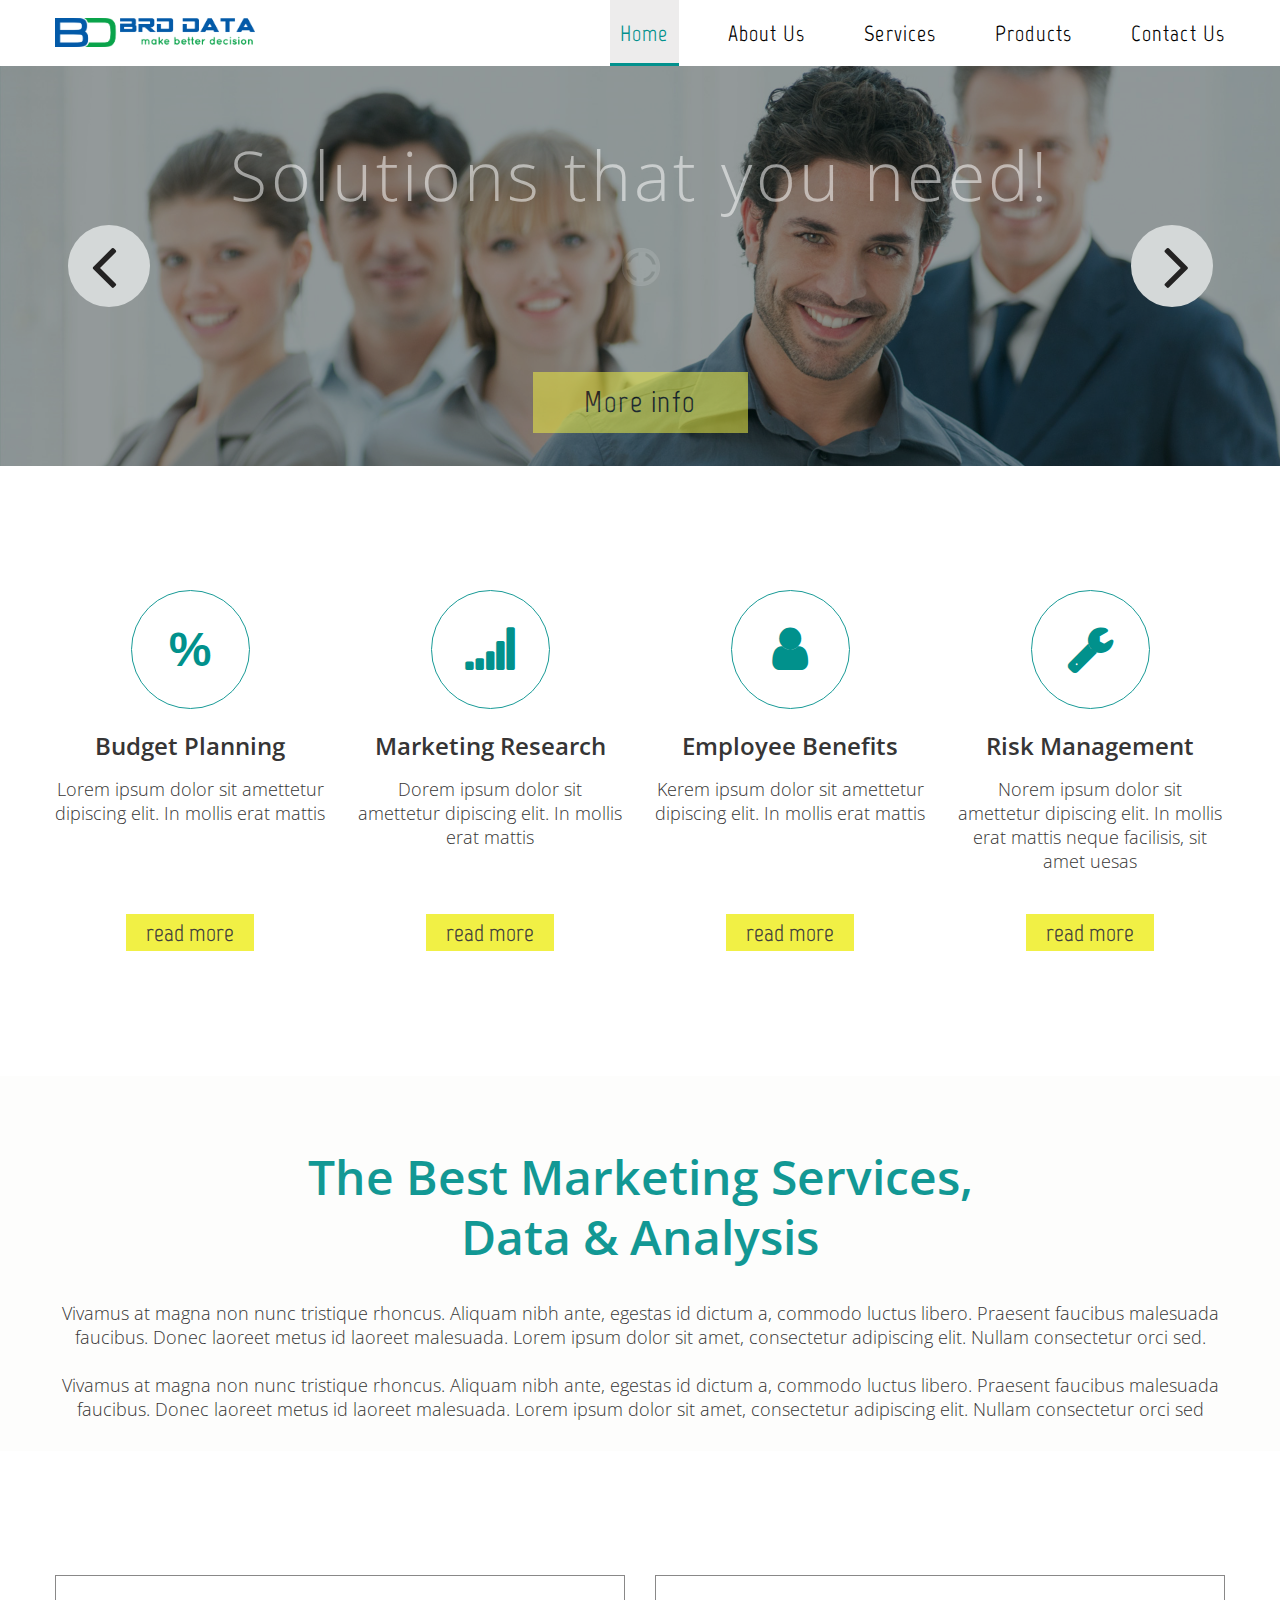
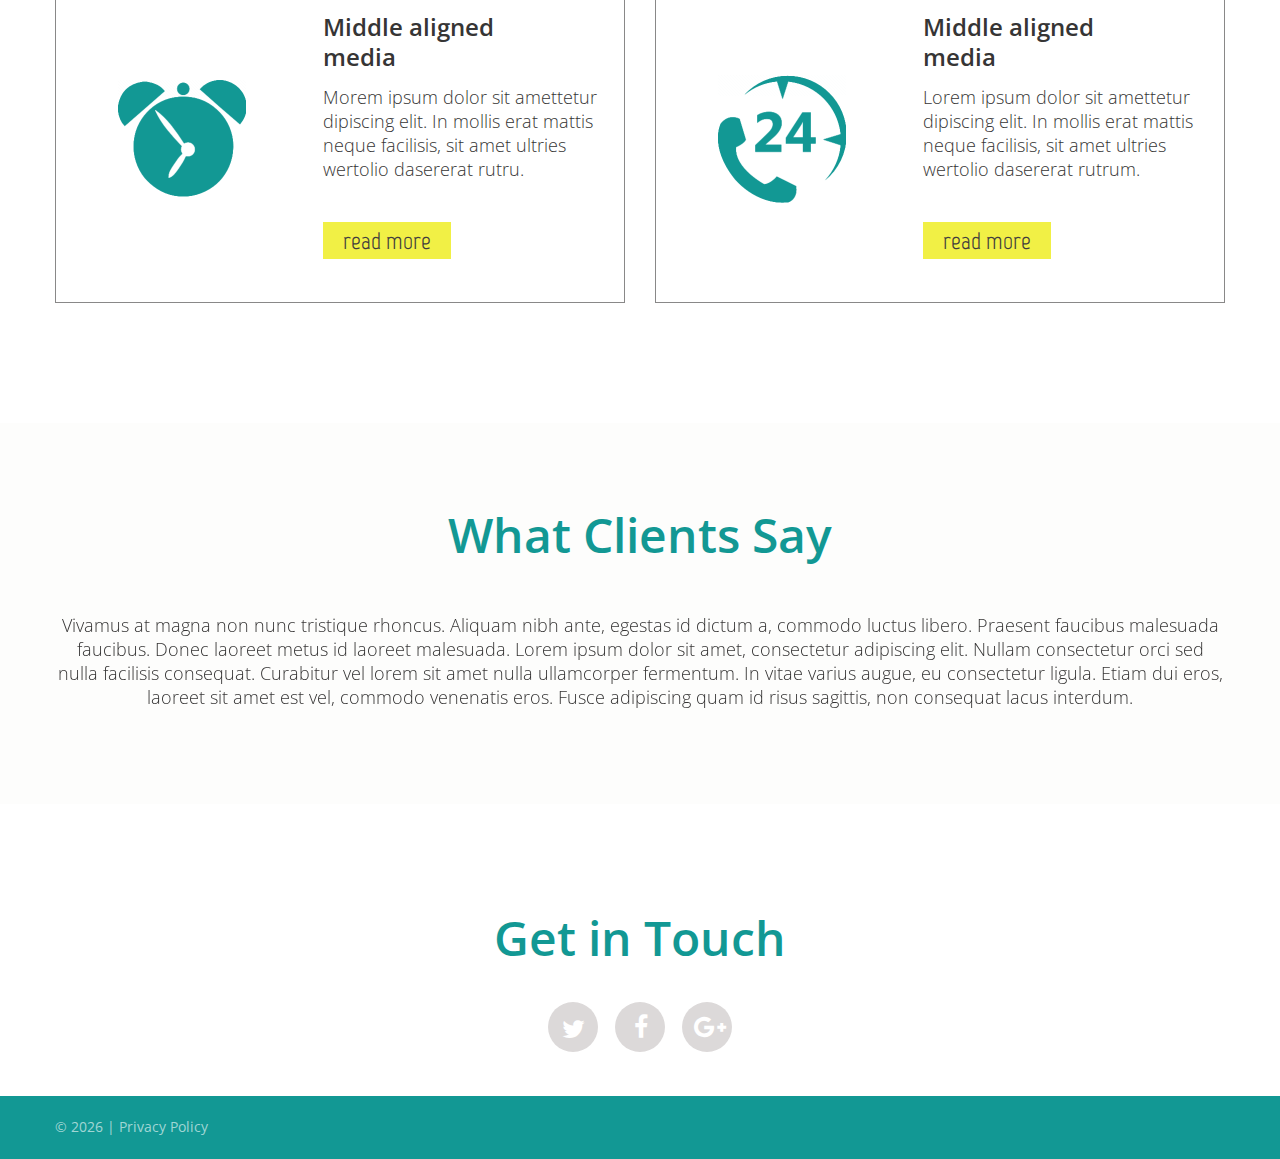
<file: index.html>
<!DOCTYPE html>
<html lang="en">
<head>
    <title>Home</title>
    <meta charset="utf-8">
    <meta name="format-detection" content="telephone=no"/>
    <link rel="icon" href="images/favicon.ico" type="image/x-icon">
    <link rel="stylesheet" href="css/grid.css">
    <link rel="stylesheet" href="css/style.css">
    <link rel="stylesheet" href="css/camera.css"/>
    <link rel="stylesheet" href="css/owl.carousel.css"/>
    <script src="js/jquery.js"></script>
    <script src="js/jquery-migrate-1.2.1.js"></script>
    <script src="js/jquery.equalheights.js"></script>
    <!--[if (gt IE 9)|!(IE)]><!-->
    <script src="js/jquery.mobile.customized.min.js"></script>
    <!--<![endif]-->
    <script src="js/camera.js"></script>
    <script src="js/owl.carousel.js"></script>
    <!--[if lt IE 9]>
    <div style=' clear: both; text-align:center; position: relative;'>
        <a href="http://windows.microsoft.com/en-US/internet-explorer/products/ie/home?ocid=ie6_countdown_bannercode">
            <img src="http://storage.ie6countdown.com/assets/100/images/banners/warning_bar_0000_us.jpg" border="0"
                 height="42" width="820"
                 alt="You are using an outdated browser. For a faster, safer browsing experience, upgrade for free today."/>
        </a>
    </div>
    <script src="js/html5shiv.js"></script>
    <link rel="stylesheet" type="text/css" media="screen" href="css/ie.css">
    <![endif]-->
</head>
<body>
<div class="page">
<!--========================================================
                          HEADER
=========================================================-->
<header id="header">
    <div id="stuck_container">
        <div class="container">
            <div class="row">
                <div class="grid_12">
                    <div class="brand put-left logoresize">
                        <h1>
                            <a href="index.html">
                                <img src="images/logo.png" alt="Logo"/>
                            </a>
                        </h1>
                    </div>
                    <nav class="nav put-right">
                        <ul class="sf-menu">
                            <li class="current"><a href="index.html">Home</a></li>
                            <li><a href="about.html">About Us</a></li>
                            <li>
                                <a href="services.html">Services</a>
                                <ul>
                                    <li><a href="business_intelligence.html">Business Intelligence</a></li>
                                    <li><a href="data-warehousing.html">Data warehousing</a></li>
                                    <li><a href="cloud.html">Cloud</a></li>

                                </ul>
                            </li>

                            <li><a href="products.html">Products</a></li>
                            <li><a href="contacts.html">Contact Us</a></li>
                        </ul>
                    </nav>
                </div>
            </div>
        </div>
    </div>
</header>
<!--========================================================
                          CONTENT
=========================================================-->
<section id="content"><div class="ic">Lorem</div>
<div class="camera-wrapper">
    <div id="camera" class="camera-wrap">
        <div data-src="images/index_slide01.jpg">
            <div class="fadeIn camera_caption">
                <h2 class="text_1 color_1">Solutions that you need!</h2>
                <a class="btn_1" href="#">More info</a>
            </div>
        </div>
        <div data-src="images/index_slide02.jpg">
            <div class="fadeIn camera_caption">
                <h2 class="text_1 color_1">Lorem ipsum dolor sit!</h2>
                <a class="btn_1" href="#">More info</a>
            </div>
        </div>
        <div data-src="images/index_slide03.jpg">
            <div class="fadeIn camera_caption">
                <h2 class="text_1 color_1">Lorem ipsum dolor sit amet, consectetur!</h2>
                <a class="btn_1" href="#">More info</a>
            </div>
        </div>
    </div>
</div>
<div class="container">
    <div class="row wrap_1 wrap_5">
        <div class="grid_3">
            <div class="box_1">
                <div class="icon_1"></div>
                <h3 class="text_2 color_2 maxheight1"><a href="#">Budget Planning</a></h3>
                <p class="text_3 color_2 maxheight">
                    Lorem ipsum dolor sit amettetur dipiscing elit. In mollis erat mattis
                </p>
                <a class="btn_2" href="#">read more</a></div>
        </div>
        <div class="grid_3">
            <div class="box_1">
                <div class="icon_2"></div>
                <h3 class="text_2 color_2 maxheight1"><a href="#">Marketing Research</a></h3>
                <p class="text_3 color_2 maxheight">
                    Dorem ipsum dolor sit amettetur dipiscing elit. In mollis erat mattis
                </p>
                <a class="btn_2" href="#">read more</a></div>
        </div>
        <div class="grid_3">
            <div class="box_1">
                <div class="icon_3"></div>
                <h3 class="text_2 color_2 maxheight1"><a href="#">Employee Benefits</a></h3>
                <p class="text_3 color_2 maxheight">
                    Kerem ipsum dolor sit amettetur dipiscing elit. In mollis erat mattis
                </p>
                <a class="btn_2" href="#">read more</a></div>
        </div>
        <div class="grid_3">
            <div class="box_1">
                <div class="icon_4"></div>
                <h3 class="text_2 color_2 maxheight1"><a href="#">Risk Management</a></h3>
                <p class="text_3 color_2 maxheight">
                    Norem ipsum dolor sit amettetur dipiscing elit. In mollis erat mattis neque facilisis, sit
                    amet uesas
                </p>
                <a class="btn_2" href="#">read more</a></div>
        </div>
    </div>
</div>
<div class="bg_1 wrap_2 wThe Best Marketing Servicesrap_4">
    <div class="container">
        <div class="row">
            <div class="preffix_2 grid_8">
                <h2 class="header_1 wrap_3 color_3">
                    The Best Marketing Services, <br/>
                    Data & Analysis
                </h2>
            </div>
        </div>
        <div class="row">
            <div class="grid_12">
                <div class="box_1">
                    <p class="text_3">
                        Vivamus at magna non nunc tristique rhoncus. Aliquam nibh ante, egestas id dictum a, commodo luctus libero. Praesent faucibus malesuada faucibus. Donec laoreet metus id laoreet malesuada. Lorem ipsum dolor sit amet, consectetur adipiscing elit. Nullam consectetur orci sed.

                        <br/>
                        <br/>
                        Vivamus at magna non nunc tristique rhoncus. Aliquam nibh ante, egestas id dictum a,
                        commodo luctus libero. Praesent faucibus malesuada faucibus. Donec laoreet metus id
                        laoreet malesuada. Lorem ipsum dolor sit amet, consectetur adipiscing elit. Nullam
                        consectetur orci sed
                    </p>
                </div>
            </div>
        </div>
    </div>
</div>
<div class="container">
    <div class="row wrap_1">
        <div class="grid_6">
            <div class="wrap_6">
                <div class="box_2 maxheight2">
                    <div class="put-left"><img src="images/index_img01.png" alt="Image 1"/></div>
                    <div class="caption">
                        <h3 class="text_2 color_2">
                            Middle aligned <br/>
                            media
                        </h3>
                        <p class="text_3">
                            Morem ipsum dolor sit amettetur dipiscing elit. In mollis erat mattis neque facilisis,
                            sit amet ultries wertolio dasererat rutru.
                        </p>
                        <a href="#" class="btn_2">read more</a>
                    </div>
                    <div class="clearfix"></div>
                </div>
            </div>
        </div>
        <div class="grid_6">
                <div class="wrap_6">
                    <div class="box_2 maxheight2">
                        <div class="put-left"><img src="images/index_img02.png" alt="Image 2"/></div>
                        <div class="caption">
                            <h3 class="text_2 color_2">
                                Middle aligned <br/>
                            media
                            </h3>
                            <p class="text_3">
                                Lorem ipsum dolor sit amettetur dipiscing elit. In mollis erat mattis neque facilisis,
                                sit amet ultries wertolio dasererat rutrum.
                            </p>
                            <a href="#" class="btn_2">read more</a>
                        </div>
                        <div class="clearfix"></div>
                    </div>
                </div>

        </div>
    </div>
</div>
<div class="bg_1 wrap_7 wrap_5">
    <div class="container">
        <div class="row">
            <div class="grid_12">
                <h2 class="header_1 wrap_8 color_3">
                    What Clients Say
                </h2>
            </div>
        </div>
        <div class="row">
            <div class="grid_12">
                <div id="owl">
                    <div class="item">
                        <p class="text_3">
                            Vivamus at magna non nunc tristique rhoncus. Aliquam nibh ante, egestas id dictum a,
                            commodo luctus libero. Praesent faucibus malesuada faucibus. Donec laoreet metus id
                            laoreet malesuada. Lorem ipsum dolor sit amet, consectetur adipiscing elit. Nullam
                            consectetur orci sed nulla facilisis consequat. Curabitur vel lorem sit amet nulla
                            ullamcorper fermentum. In vitae varius augue, eu consectetur ligula. Etiam dui eros,
                            <br/>
                            laoreet sit amet est vel, commodo venenatis eros. Fusce adipiscing quam id risus
                            sagittis, non consequat lacus interdum.
                        </p>
                    </div>
                    <div class="item">
                        <p class="text_3">
                            Vivamus at magna non nunc tristique rhoncus. Aliquam nibh ante, egestas id dictum a,
                            commodo luctus libero. Praesent faucibus malesuada faucibus. Donec laoreet metus id
                            laoreet malesuada. Lorem ipsum dolor sit amet, consectetur adipiscing elit. Nullam
                            consectetur orci sed nulla facilisis consequat. Curabitur vel lorem sit amet nulla
                            ullamcorper fermentum. In vitae varius augue, eu consectetur ligula. Etiam dui eros,
                            <br/>
                            laoreet sit amet est vel, commodo venenatis eros. Fusce adipiscing quam id risus
                            sagittis, non consequat lacus interdum.
                        </p>
                    </div>
                </div>
            </div>
        </div>
    </div>
</div>
<div class="container">
    <div class="row wrap_9 wrap_4 wrap_10">
        <div class="grid_12">
            <div class="header_1 wrap_3 color_3">
                Get in Touch
            </div>
            <div class="box_3">
                <ul class="list_1">
                    <li><a class="fa fa-twitter" href="#"></a></li>
                    <li><a class="fa fa-facebook" href="#"></a></li>
                    <li><a class="fa fa-google-plus" href="#"></a></li>
                    <!-- <li><a class="fa fa-pinterest" href="#"></a></li> -->
                </ul>
            </div>
        </div>
    </div>
</div>
</section>
</div>
<!--========================================================
                          FOOTER
=========================================================-->
<footer id="footer" class="color_9">
    <div class="container">
        <div class="row">
            <div class="grid_12">
                <p class="info text_4 color_4">
                    © <span id="copyright-year">2016</span> | <a href="#">Privacy Policy</a>
                </p>
            </div>
        </div>
    </div>
</footer>
<script src="js/script.js"></script>
</body>
</html>
</file>
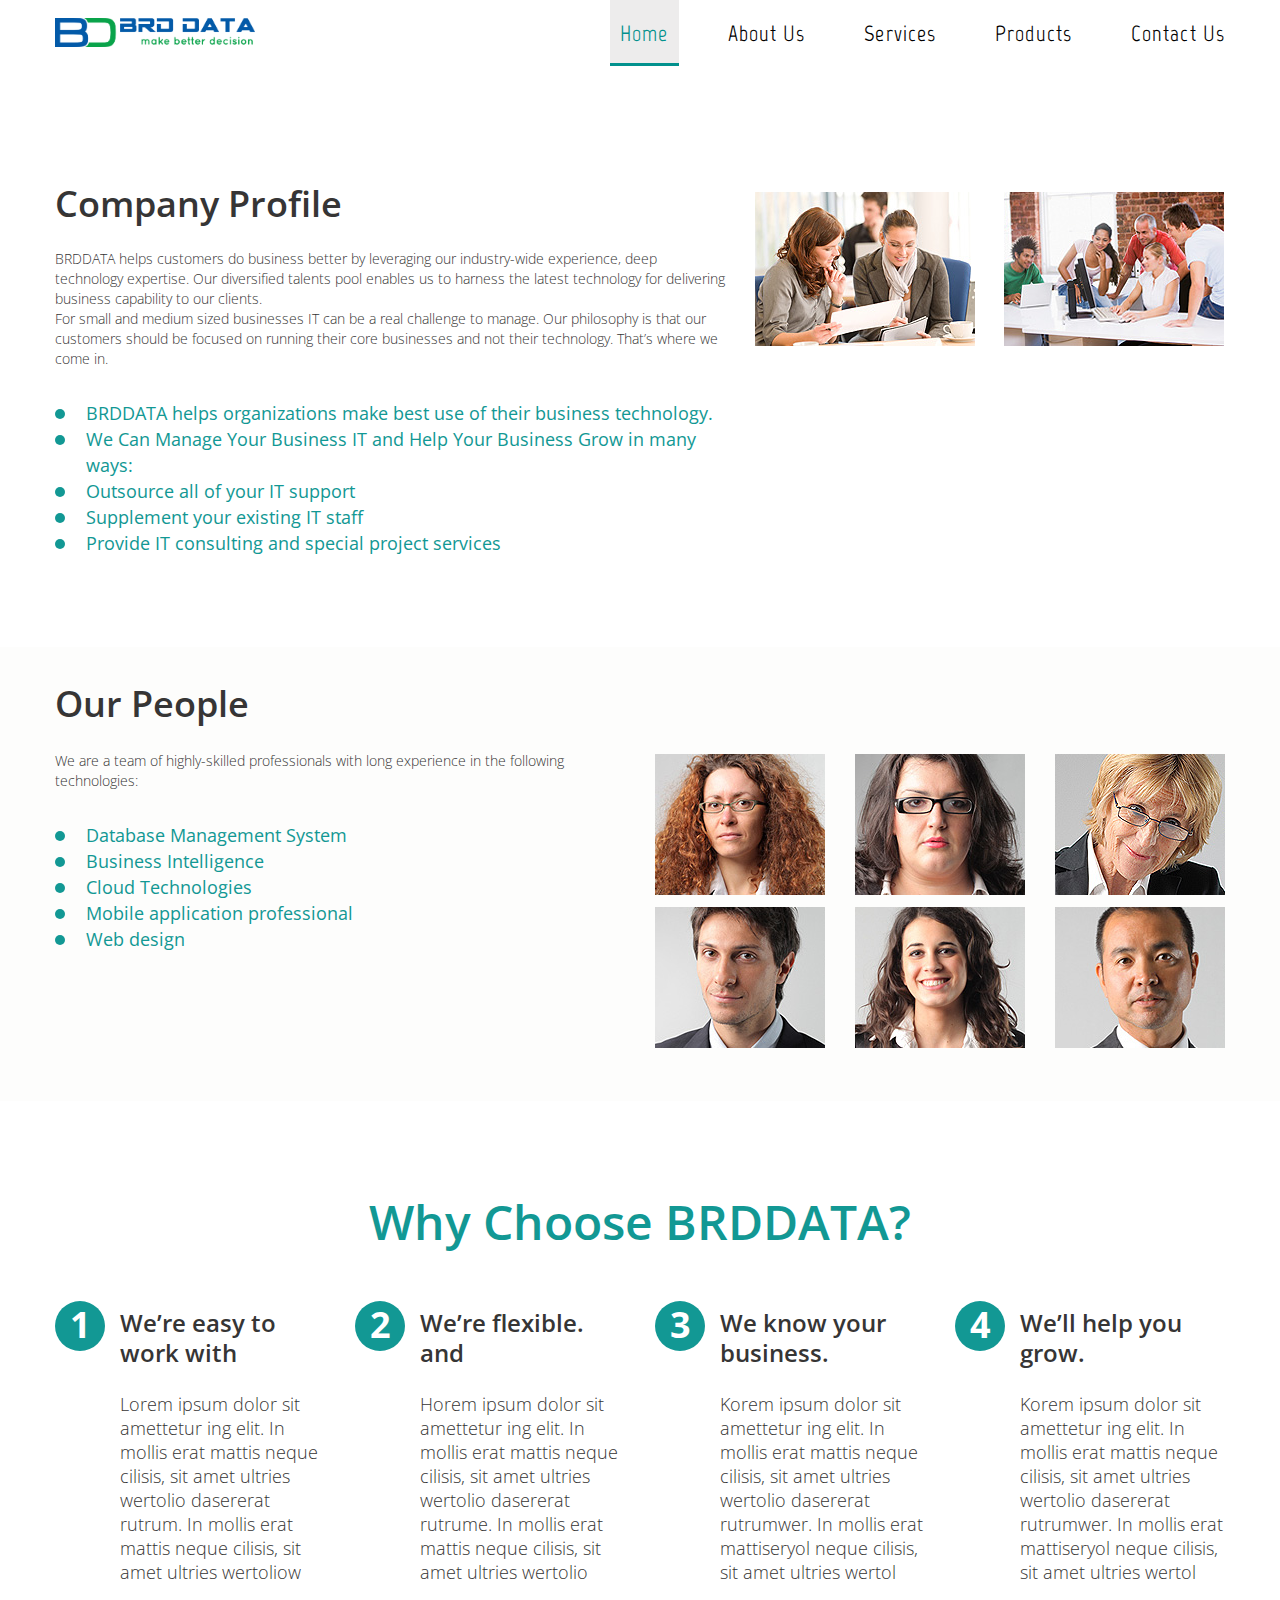
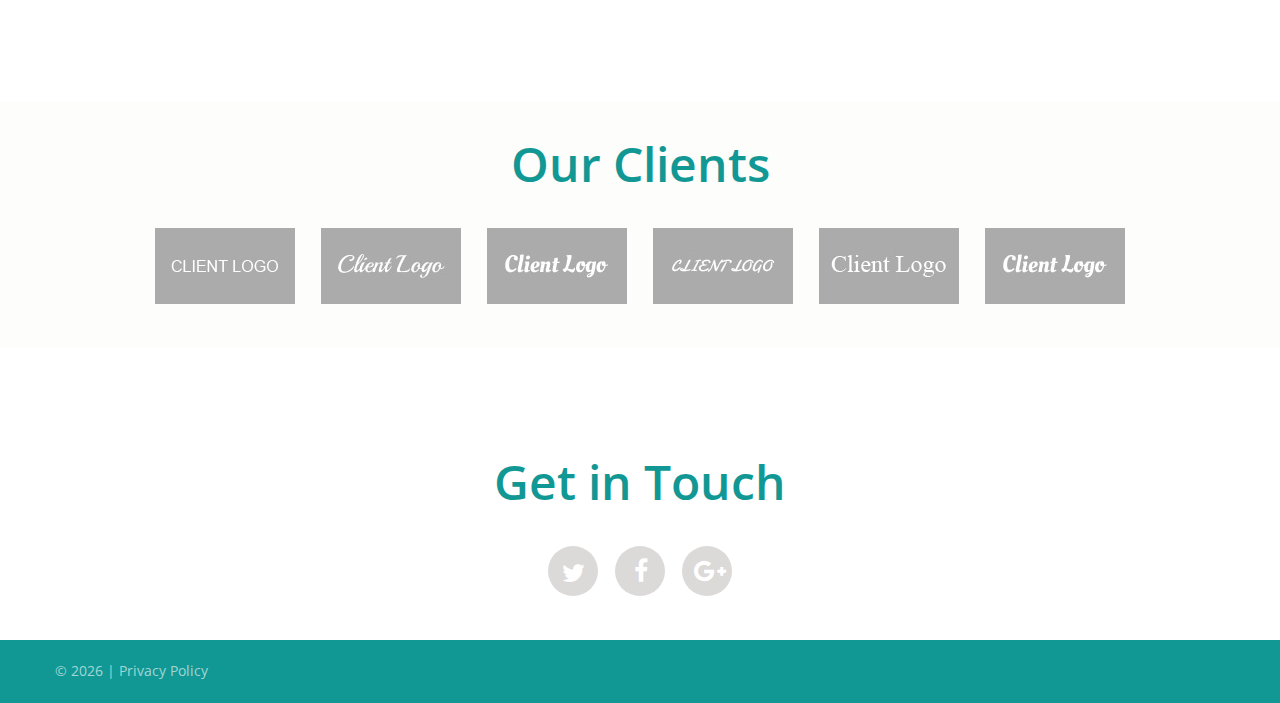
<file: about.html>
<!DOCTYPE html>
<html lang="en">
<head>
    <title>About</title>
    <meta charset="utf-8">
    <meta name="format-detection" content="telephone=no"/>
    <link rel="icon" href="images/favicon.ico" type="image/x-icon">
    <link rel="stylesheet" href="css/grid.css">
    <link rel="stylesheet" href="css/style.css">
    <link rel="stylesheet" href="css/owl.carousel.css"/>
    <script src="js/jquery.js"></script>
    <script src="js/jquery-migrate-1.2.1.js"></script>
    <script src="js/jquery.equalheights.js"></script>
    <script src="js/owl.carousel.js"></script>
    <!--[if lt IE 9]>
    <div style=' clear: both; text-align:center; position: relative;'>
        <a href="http://windows.microsoft.com/en-US/internet-explorer/products/ie/home?ocid=ie6_countdown_bannercode">
            <img src="http://storage.ie6countdown.com/assets/100/images/banners/warning_bar_0000_us.jpg" border="0"
                 height="42" width="820"
                 alt="You are using an outdated browser. For a faster, safer browsing experience, upgrade for free today."/>
        </a>
    </div>
    <script src="js/html5shiv.js"></script>
    <link rel="stylesheet" type="text/css" media="screen" href="css/ie.css">
    <![endif]-->
</head>
<body>
<div class="page">
<!--========================================================
                          HEADER
=========================================================-->
<header id="header">
    <div id="stuck_container">
        <div class="container">
            <div class="row">
                <div class="grid_12">
                    <div class="brand put-left logoresize">
                        <h1>
                            <a href="index.html">
                                <img src="images/logo.png" alt="Logo"/>
                            </a>
                        </h1>
                    </div>
                    <nav class="nav put-right">
                        <ul class="sf-menu">
                            <li class="current"><a href="index.html">Home</a></li>
                            <li><a href="about.html">About Us</a></li>
                            <li>
                                <a href="services.html">Services</a>
                                <ul>
                                    <li><a href="business_intelligence.html">Business Intelligence</a></li>
                                    <li><a href="data-warehousing.html">Data warehousing</a></li>
                                    <li><a href="cloud.html">Cloud</a></li>

                                </ul>
                            </li>

                            <li><a href="products.html">Products</a></li>
                            <li><a href="contacts.html">Contact Us</a></li>
                        </ul>
                    </nav>
                </div>
            </div>
        </div>
    </div>
</header>
<!--========================================================
                          CONTENT
=========================================================-->
<section id="content"><div class="ic">Lorem</div>
<div class="container">
    <div class="row wrap_11 wrap_12">
        <div class="grid_7">
            <h2 class="header_2 indent_1">Company Profile</h2>
            <div class="box_4">
                <p class="text_5">
                    BRDDATA helps customers do business better by leveraging our industry-wide experience, deep technology expertise. Our diversified talents pool enables us to harness the latest technology for delivering business capability to our clients.
                </p>
                 <p class="text_5">
                    For small and medium sized businesses IT can be a real challenge to manage. Our philosophy is that our customers should be focused on running their core businesses and not their technology. That’s where we come in.
                </p>
                <div class="row">
                        <div class="grid_7">
                            <ul class="list_2 text_6">
                                <li><a href="#">BRDDATA helps organizations make best use of their business technology.</a></li>
                                <li><a href="#">We Can Manage Your Business IT and Help Your Business Grow in many ways:</a></li>
                                <li><a href="#">Outsource all of your IT support</a></li>
                                <li><a href="#">Supplement your existing IT staff</a></li>
                                <li><a href="#">Provide IT consulting and special project services</a></li>

                            </ul>
                        </div>
                </div>
                <!-- <a href="#" class="btn_2">read more</a> -->
            </div>
        </div>
        <div class="grid_5">
            <div class="img-wrap">
                <img data-src="images/index-1_img01.jpg" class="img_1" src="images/preloader.gif" alt="Image 1"/>
                <img data-src="images/index-1_img02.jpg" class="img_1" src="images/preloader.gif" alt="Image 2"/>
            </div>
            <div class="clearfix"></div>
        </div>
    </div>
</div>
<div class="bg_1 wrap_13 wrap_10">
    <div class="container">
        <div class="row">
            <div class="grid_12">
                <h2 class="header_2 indent_2">
                    Our People
                </h2>
            </div>
        </div>
        <div class="row">
            <div class="grid_6">
                <div class="box_4">
                    <p class="text_5">
                        We are a team of highly-skilled professionals with long experience in the following technologies:
                    </p>
                    <div class="row">
                        <div class="grid_4">
                            <ul class="list_2 text_6">
                                <li><a href="#">Database Management System</a></li>
                                <li><a href="#">Business Intelligence</a></li>
                                <li><a href="#">Cloud Technologies</a></li>
                            </ul>
                        </div>
                        <div class="grid_4">
                            <ul class="list_2 text_6">
                                <li><a href="#">Mobile application professional</a></li>
                                <li><a href="#">Web design</a></li>

                            </ul>
                        </div>
                    </div>
                    <!-- <a class="btn_3" href="#">view all</a> -->
                </div>
            </div>
            <div class="grid_6">
                <div class="img-wrap">
                    <img class="img_2" src="images/index-1_img03.jpg" alt="Image 3"/>
                    <img class="img_2" src="images/index-1_img04.jpg" alt="Image 4"/>
                    <img class="img_2" src="images/index-1_img05.jpg" alt="Image 5"/>
                    <img class="img_2" src="images/index-1_img06.jpg" alt="Image 6"/>
                    <img class="img_2" src="images/index-1_img07.jpg" alt="Image 7"/>
                    <img class="img_2" src="images/index-1_img08.jpg" alt="Image 8"/>
                </div>
                <div class="clearfix"></div>
            </div>
        </div>
    </div>
</div>
<div class="container">
    <div class="row wrap_14">
        <div class="grid_12">
            <h2 class="header_1 wrap_8 color_3">
                Why Choose BRDDATA?
            </h2>
        </div>
    </div>
    <div class="row wrap_15">
        <div class="grid_3">
            <div class="box_5" data-index="1">
                <h3 class="text_2 color_2"><a href="#">We’re easy to work with</a></h3>
                <p class="text_3">
                    Lorem ipsum dolor sit amettetur ing elit. In mollis erat mattis neque cilisis, sit amet
                    ultries wertolio dasererat rutrum. In mollis erat mattis neque cilisis, sit amet ultries
                    wertoliow
                </p>
            </div>
        </div>
        <div class="grid_3">
            <div class="box_5" data-index="2">
                <h3 class="text_2 color_2"><a href="#">We’re flexible. and</a></h3>
                <p class="text_3">
                    Horem ipsum dolor sit amettetur ing elit. In mollis erat mattis neque cilisis, sit amet
                    ultries wertolio dasererat rutrume. In mollis erat mattis neque cilisis, sit amet ultries
                    wertolio
                </p>
            </div>
        </div>
        <div class="grid_3">
            <div class="box_5" data-index="3">
                <h3 class="text_2 color_2"><a href="#">We know your business.</a></h3>
                <p class="text_3">
                    Korem ipsum dolor sit amettetur ing elit. In mollis erat mattis neque cilisis, sit amet
                    ultries wertolio dasererat rutrumwer. In mollis erat mattiseryol neque cilisis, sit amet
                    ultries wertol
                </p>
            </div>
        </div>
        <div class="grid_3">
            <div class="box_5" data-index="4">
                <h3 class="text_2 color_2"><a href="#">We’ll help you grow.</a></h3>
                <p class="text_3">
                    Korem ipsum dolor sit amettetur ing elit. In mollis erat mattis neque cilisis, sit amet
                    ultries wertolio dasererat rutrumwer. In mollis erat mattiseryol neque cilisis, sit amet
                    ultries wertol
                </p>
            </div>
        </div>
    </div>
</div>
<div class="bg_1 wrap_16 wrap_10">
    <div class="container">
        <div class="row">
            <div class="grid_12">
                <h2 class="header_1 indent_2 color_3">
                    Our Clients
                </h2>
                <div id="owl_2">
                    <div class="item">
                        <div class="row">
                            <div class="preffix_1 grid_10">
                                <ul class="list_3">
                                    <li><a href="#"><img src="images/index-1_img09.jpg" alt="Image 9"/></a></li>
                                    <li><a href="#"><img src="images/index-1_img10.jpg" alt="Image 10"/></a></li>
                                    <li><a href="#"><img src="images/index-1_img11.jpg" alt="Image 11"/></a></li>
                                    <li><a href="#"><img src="images/index-1_img12.jpg" alt="Image 12"/></a></li>
                                    <li><a href="#"><img src="images/index-1_img13.jpg" alt="Image 13"/></a></li>
                                    <li><a href="#"><img src="images/index-1_img14.jpg" alt="Image 14"/></a></li>
                                </ul>
                            </div>
                        </div>
                    </div>
                    <div class="item">
                        <div class="row">
                            <div class="preffix_1 grid_10">
                                <ul class="list_3">
                                    <li><a href="#"><img src="images/index-1_img09.jpg" alt="Image 9"/></a></li>
                                    <li><a href="#"><img src="images/index-1_img10.jpg" alt="Image 10"/></a></li>
                                    <li><a href="#"><img src="images/index-1_img11.jpg" alt="Image 11"/></a></li>
                                    <li><a href="#"><img src="images/index-1_img12.jpg" alt="Image 12"/></a></li>
                                    <li><a href="#"><img src="images/index-1_img13.jpg" alt="Image 13"/></a></li>
                                    <li><a href="#"><img src="images/index-1_img14.jpg" alt="Image 14"/></a></li>
                                </ul>
                            </div>
                        </div>
                    </div>
                </div>
            </div>
        </div>
    </div>
</div>
<div class="container">
    <div class="row wrap_9 wrap_4 wrap_10">
        <div class="grid_12">
            <div class="header_1 wrap_3 color_3">
                Get in Touch
            </div>
            <div class="box_3">
                <ul class="list_1">
                    <li><a class="fa fa-twitter" href="#"></a></li>
                    <li><a class="fa fa-facebook" href="#"></a></li>
                    <li><a class="fa fa-google-plus" href="#"></a></li>
                    <!-- <li><a class="fa fa-pinterest" href="#"></a></li> -->
                </ul>
            </div>
        </div>
    </div>
</div>
</section>
</div>
<!--========================================================
                          FOOTER
=========================================================-->
<footer id="footer" class="color_9">
    <div class="container">
        <div class="row">
            <div class="grid_12">
                <p class="info text_4 color_4">
                    © <span id="copyright-year">2016</span> | <a href="#">Privacy Policy</a>
                </p>
            </div>
        </div>
    </div>
</footer>
<script src="js/script.js"></script>
</body>
</html>
</file>
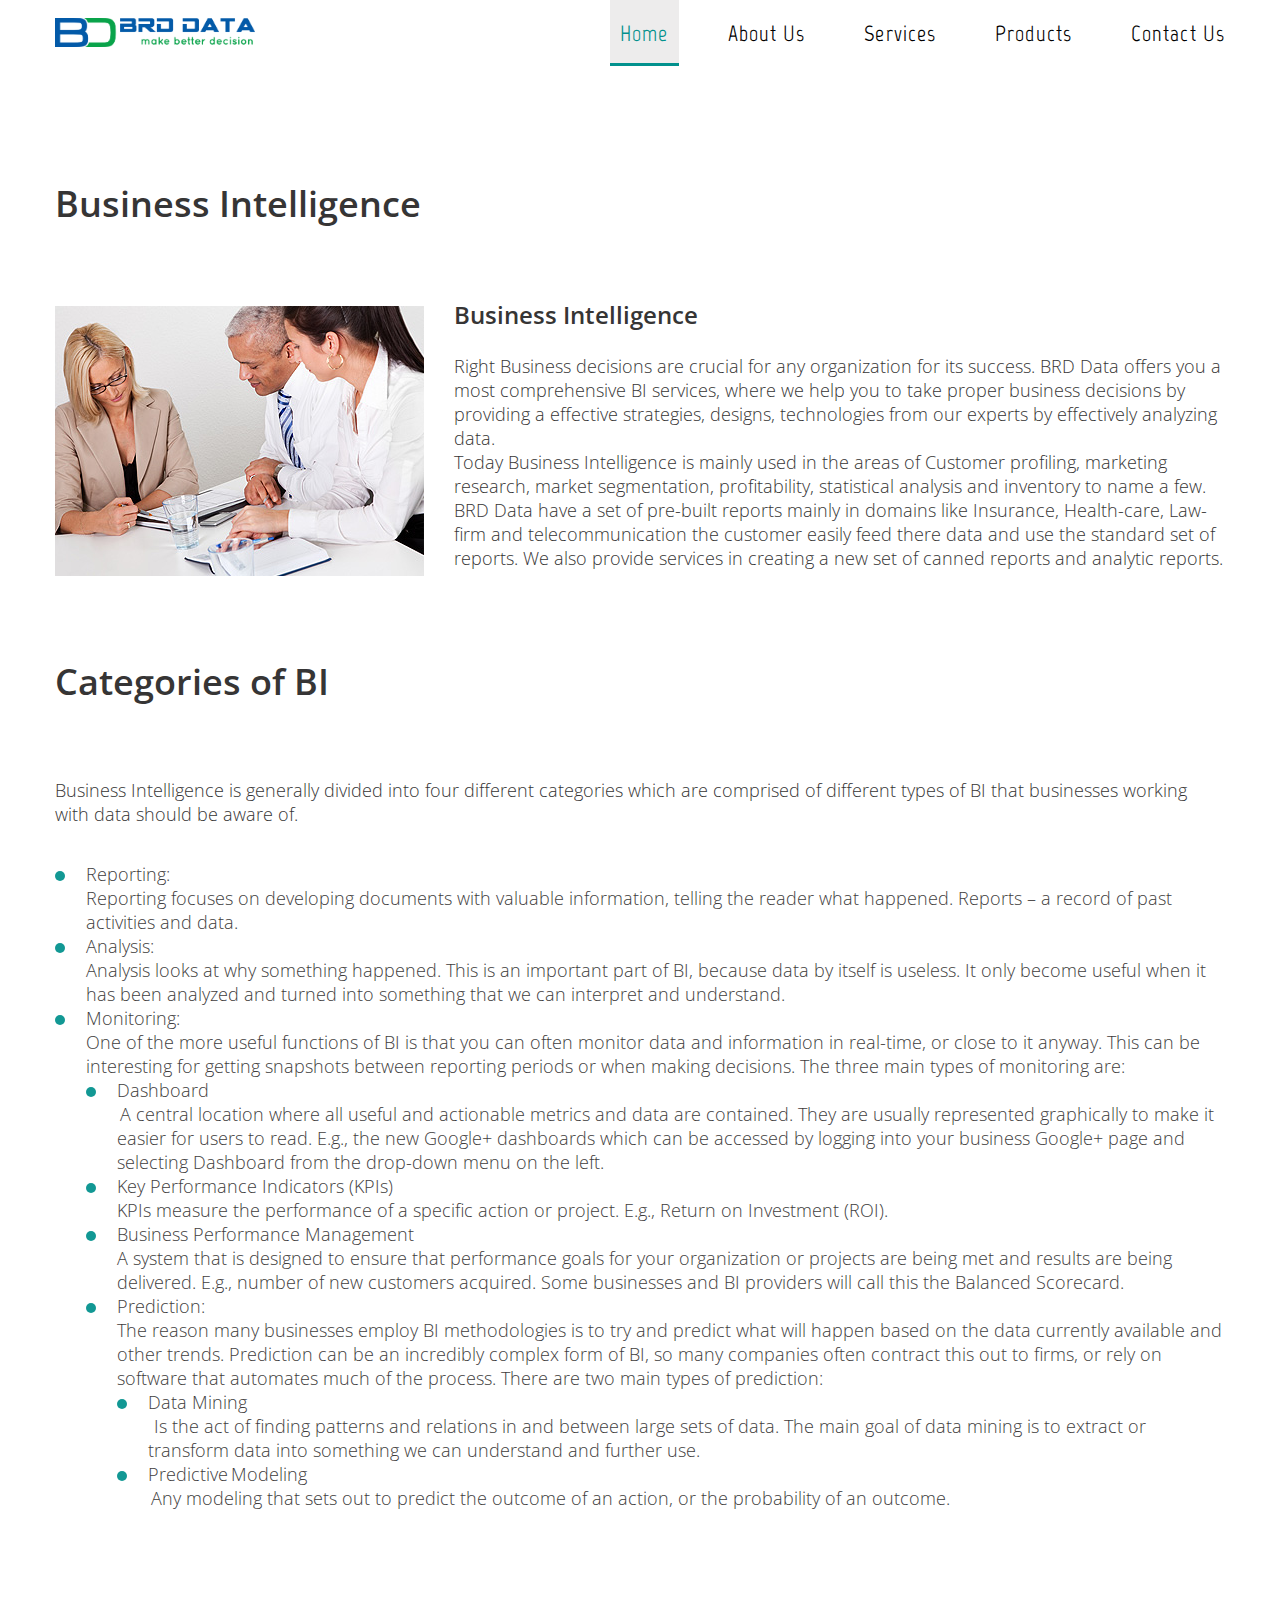
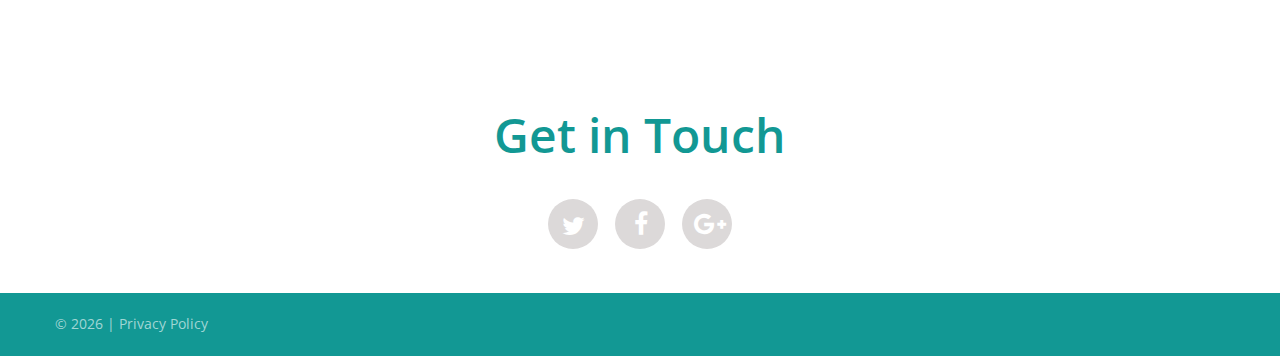
<file: business_intelligence.html>
<!DOCTYPE html>
<html lang="en">
<head>
    <title>Blog</title>
    <meta charset="utf-8">
    <meta name="format-detection" content="telephone=no"/>
    <link rel="icon" href="images/favicon.ico" type="image/x-icon">
    <link rel="stylesheet" href="css/grid.css">
    <link rel="stylesheet" href="css/style.css">
    <script src="js/jquery.js"></script>
    <script src="js/jquery-migrate-1.2.1.js"></script>
    <script src="js/jquery.equalheights.js"></script>
    <!--[if lt IE 9]>
    <div style=' clear: both; text-align:center; position: relative;'>
        <a href="http://windows.microsoft.com/en-US/internet-explorer/products/ie/home?ocid=ie6_countdown_bannercode">
            <img src="http://storage.ie6countdown.com/assets/100/images/banners/warning_bar_0000_us.jpg" border="0"
                 height="42" width="820"
                 alt="You are using an outdated browser. For a faster, safer browsing experience, upgrade for free today."/>
        </a>
    </div>
    <script src="js/html5shiv.js"></script>
    <link rel="stylesheet" type="text/css" media="screen" href="css/ie.css">
    <![endif]-->
</head>
<body>
<div class="page">
    <!--========================================================
                              HEADER
    =========================================================-->
    <header id="header">
        <div id="stuck_container">
            <div class="container">
                <div class="row">
                    <div class="grid_12">
                        <div class="brand put-left logoresize">
                            <h1>
                                <a href="index.html">
                                    <img src="images/logo.png" alt="Logo"/>
                                </a>
                            </h1>
                        </div>
                        <nav class="nav put-right">
                            <ul class="sf-menu">
                                <li class="current"><a href="index.html">Home</a></li>
                                <li><a href="about.html">About Us</a></li>
                                <li>
                                    <a href="services.html">Services</a>
                                    <ul>
                                        <li><a href="business_intelligence.html">Business Intelligence</a></li>
                                        <li><a href="data-warehousing.html">Data warehousing</a></li>
                                        <li><a href="cloud.html">Cloud</a></li>

                                    </ul>
                                </li>

                                <li><a href="products.html">Products</a></li>
                                <li><a href="contacts.html">Contact Us</a></li>
                            </ul>
                        </nav>
                    </div>
            </div>
            </div>
        </div>
    </header>
    <!--========================================================
                              CONTENT
    =========================================================-->
    <section id="content"><div class="ic">Lorem!</div>
        <div class="container">
            <div class="row wrap_11">
                <div class="grid_12">
                    <div class="wrap_12">
                        <h2 class="header_2 indent_3">Business Intelligence</h2>
                        <div class="box_6">
                            <div class="put-left">
                                <div class="caption">
                                    <img src="images/index-2_img01.jpg" alt="Image 1"/>

                                </div>
                            </div>
                            <div class="caption">
                                <h3 class="text_2 color_2"><a href="#">Business Intelligence</a></h3>
                                <p class="text_3">
                                    Right Business decisions are crucial for any organization for its success. BRD Data offers you a most comprehensive BI services, where we help you to take proper business decisions by providing a effective strategies, designs, technologies from our experts by effectively analyzing data.<br/>
                                    Today Business Intelligence is mainly used in the areas of Customer profiling, marketing research, market segmentation, profitability, statistical analysis and inventory to name a few. BRD Data have a set of pre-built reports mainly in domains like Insurance, Health-care, Law-firm and telecommunication the customer easily feed there data and use the standard set of reports. We also provide services in creating a new set of canned reports and analytic reports.<br/>

                                </p>
                                <!-- <a class="btn_2" href="#">read more</a> -->
                            </div>
                            <div class="clearfix"></div>
                        </div>


                    </div>
                </div>
                <div class="grid_12">
                    <div class="wrap_12">
                        <h2 class="header_2 indent_3">
                            Categories of BI
                        </h2>
                        <p class="text_3">Business Intelligence is generally divided into four different categories which are comprised of different types of BI that businesses working with data should be aware of.</p><br />
                        <ul class="list_2 text_3 color_5">
                            <li><a href="#">Reporting:</a>
                                <p class="text_3">Reporting focuses on developing documents with valuable information, telling the reader what happened. Reports – a record of past activities and data.</p>
                            </li>
                            <li><a href="#">Analysis:</a>
                                <p class="text_3">Analysis looks at why something happened. This is an important part of BI, because data by itself is useless. It only become useful when it has been analyzed and turned into something that we can interpret and understand.</p>
                            </li>
                            <li><a href="#">Monitoring:</a>
                                <p class="text_3">One of the more useful functions of BI is that you can often monitor data and information in real-time, or close to it anyway. This can be interesting for getting snapshots between reporting periods or when making decisions. The three main types of monitoring are:</p>
                                <ul>
                                    <li><a href="#">Dashboard</a>
                                        <p class="text_3"> A central location where all useful and actionable metrics and data are contained. They are usually represented graphically to make it easier for users to read. E.g., the new Google+ dashboards which can be accessed by logging into your business Google+ page and selecting Dashboard from the drop-down menu on the left.</p>
                                    </li>
                                    <li><a href="#">Key Performance Indicators (KPIs)</a>
                                        <p class="text_3">KPIs measure the performance of a specific action or project. E.g., Return on Investment (ROI).</p>
                                    </li>
                                    <li><a href="#">Business Performance Management</a>
                                        <p class="text_3">A system that is designed to ensure that performance goals for your organization or projects are being met and results are being delivered. E.g., number of new customers acquired. Some businesses and BI providers will call this the Balanced Scorecard.</p>
                                    </li>

                            </li>
                            <li><a href="#">Prediction:</a>
                                <p class="text_3">The reason many businesses employ BI methodologies is to try and predict what will happen based on the data currently available and other trends. Prediction can be an incredibly complex form of BI, so many companies often contract this out to firms, or rely on software that automates much of the process. There are two main types of prediction:</p>
                                <ul>
                                    <li><a href="#">Data Mining</a>
                                        <p class="text_3">  Is the act of finding patterns and relations in and between large sets of data. The main goal of data mining is to extract or transform data into something we can understand and further use.</p>
                                    </li>
                                    <li><a href="#">Predictive Modeling</a>
                                        <p class="text_3"> Any modeling that sets out to predict the outcome of an action, or the probability of an outcome.</p>
                                    </li>


                            </li>



                        </ul>
                    </div>
                </div>
            </div>
        </div>
        <div class="container">
            <div class="row wrap_9 wrap_4 wrap_10">
                <div class="grid_12">
                    <div class="header_1 wrap_3 color_3">
                        Get in Touch
                    </div>
                    <div class="box_3">
                        <ul class="list_1">
                            <li><a class="fa fa-twitter" href="#"></a></li>
                            <li><a class="fa fa-facebook" href="#"></a></li>
                            <li><a class="fa fa-google-plus" href="#"></a></li>
                            <!-- <li><a class="fa fa-pinterest" href="#"></a></li> -->
                        </ul>
                    </div>
                </div>
            </div>
        </div>
    </section>
</div>
<!--========================================================
                          FOOTER
=========================================================-->
<footer id="footer" class="color_9">
    <div class="container">
        <div class="row">
            <div class="grid_12">
                <p class="info text_4 color_4">
                    © <span id="copyright-year">2016</span> | <a href="#">Privacy Policy</a>
                </p>
            </div>
        </div>
    </div>
</footer>
<script src="js/script.js"></script>
</body>
</html>
</file>
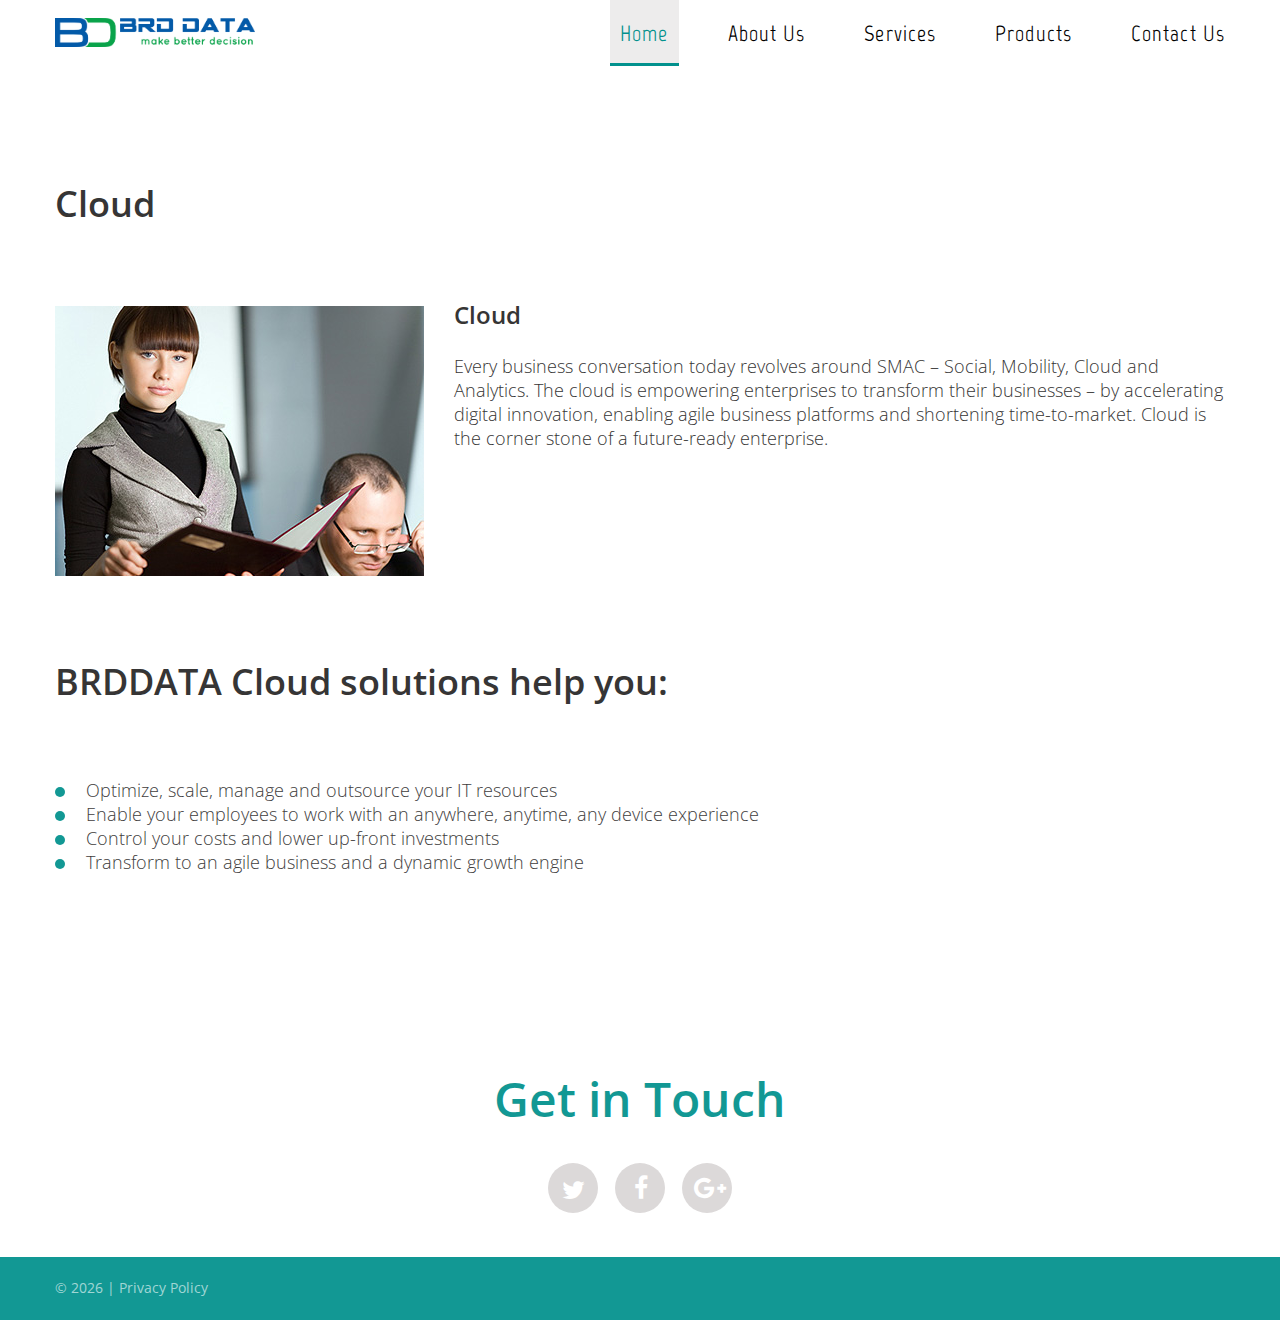
<file: cloud.html>
<!DOCTYPE html>
<html lang="en">
<head>
    <title>Blog</title>
    <meta charset="utf-8">
    <meta name="format-detection" content="telephone=no"/>
    <link rel="icon" href="images/favicon.ico" type="image/x-icon">
    <link rel="stylesheet" href="css/grid.css">
    <link rel="stylesheet" href="css/style.css">
    <script src="js/jquery.js"></script>
    <script src="js/jquery-migrate-1.2.1.js"></script>
    <script src="js/jquery.equalheights.js"></script>
    <!--[if lt IE 9]>
    <div style=' clear: both; text-align:center; position: relative;'>
        <a href="http://windows.microsoft.com/en-US/internet-explorer/products/ie/home?ocid=ie6_countdown_bannercode">
            <img src="http://storage.ie6countdown.com/assets/100/images/banners/warning_bar_0000_us.jpg" border="0"
                 height="42" width="820"
                 alt="You are using an outdated browser. For a faster, safer browsing experience, upgrade for free today."/>
        </a>
    </div>
    <script src="js/html5shiv.js"></script>
    <link rel="stylesheet" type="text/css" media="screen" href="css/ie.css">
    <![endif]-->
</head>
<body>
<div class="page">
    <!--========================================================
                              HEADER
    =========================================================-->
    <header id="header">
        <div id="stuck_container">
            <div class="container">
                <div class="row">
                    <div class="grid_12">
                        <div class="brand put-left logoresize">
                            <h1>
                                <a href="index.html">
                                    <img src="images/logo.png" alt="Logo"/>
                                </a>
                            </h1>
                        </div>
                        <nav class="nav put-right">
                            <ul class="sf-menu">
                                <li class="current"><a href="index.html">Home</a></li>
                                <li><a href="about.html">About Us</a></li>
                                <li>
                                    <a href="services.html">Services</a>
                                    <ul>
                                        <li><a href="business_intelligence.html">Business Intelligence</a></li>
                                        <li><a href="data-warehousing.html">Data warehousing</a></li>
                                        <li><a href="cloud.html">Cloud</a></li>

                                    </ul>
                                </li>

                                <li><a href="products.html">Products</a></li>
                                <li><a href="contacts.html">Contact Us</a></li>
                            </ul>
                        </nav>
                    </div>
            </div>
            </div>
        </div>
    </header>
    <!--========================================================
                              CONTENT
    =========================================================-->
    <section id="content"><div class="ic">Lorem!</div>
        <div class="container">
            <div class="row wrap_11">
                <div class="grid_12">
                    <div class="wrap_12">
                        <h2 class="header_2 indent_3">Cloud</h2>
                        <div class="box_6">
                            <div class="put-left">
                                <div class="caption">
                                    <img src="images/index-2_img03.jpg" alt="Image 1"/>

                                </div>
                            </div>
                            <div class="caption">
                                <h3 class="text_2 color_2"><a href="#">Cloud</a></h3>
                                <p class="text_3">
                                    Every business conversation today revolves around SMAC – Social, Mobility, Cloud and Analytics. The cloud is empowering enterprises to transform their businesses – by accelerating digital innovation, enabling agile business platforms and shortening time-to-market. Cloud is the corner stone of a future-ready enterprise.<br/>

                                </p>
                                <!-- <a class="btn_2" href="#">read more</a> -->
                            </div>
                            <div class="clearfix"></div>
                        </div>


                    </div>
                </div>
                <div class="grid_12">
                    <div class="wrap_12">
                        <h2 class="header_2 indent_3">
                            BRDDATA Cloud solutions help you:
                        </h2>

                        <ul class="list_2 text_3 color_5">
                            <li><a href="#">Optimize, scale, manage and outsource your IT resources</a></li>
                            <li><a href="#">Enable your employees to work with an anywhere, anytime, any device experience</a></li>
                            <li><a href="#">Control your costs and lower up-front investments</a></li>
                            <li><a href="#">Transform to an agile business and a dynamic growth engine</a></li>

                        </ul>
                    </div>
                </div>
            </div>
        </div>
        <div class="container">
            <div class="row wrap_9 wrap_4 wrap_10">
                <div class="grid_12">
                    <div class="header_1 wrap_3 color_3">
                        Get in Touch
                    </div>
                    <div class="box_3">
                        <ul class="list_1">
                            <li><a class="fa fa-twitter" href="#"></a></li>
                            <li><a class="fa fa-facebook" href="#"></a></li>
                            <li><a class="fa fa-google-plus" href="#"></a></li>
                            <!-- <li><a class="fa fa-pinterest" href="#"></a></li> -->
                        </ul>
                    </div>
                </div>
            </div>
        </div>
    </section>
</div>
<!--========================================================
                          FOOTER
=========================================================-->
<footer id="footer" class="color_9">
    <div class="container">
        <div class="row">
            <div class="grid_12">
                <p class="info text_4 color_4">
                    © <span id="copyright-year">2016</span> | <a href="#">Privacy Policy</a>
                </p>
            </div>
        </div>
    </div>
</footer>
<script src="js/script.js"></script>
</body>
</html>
</file>
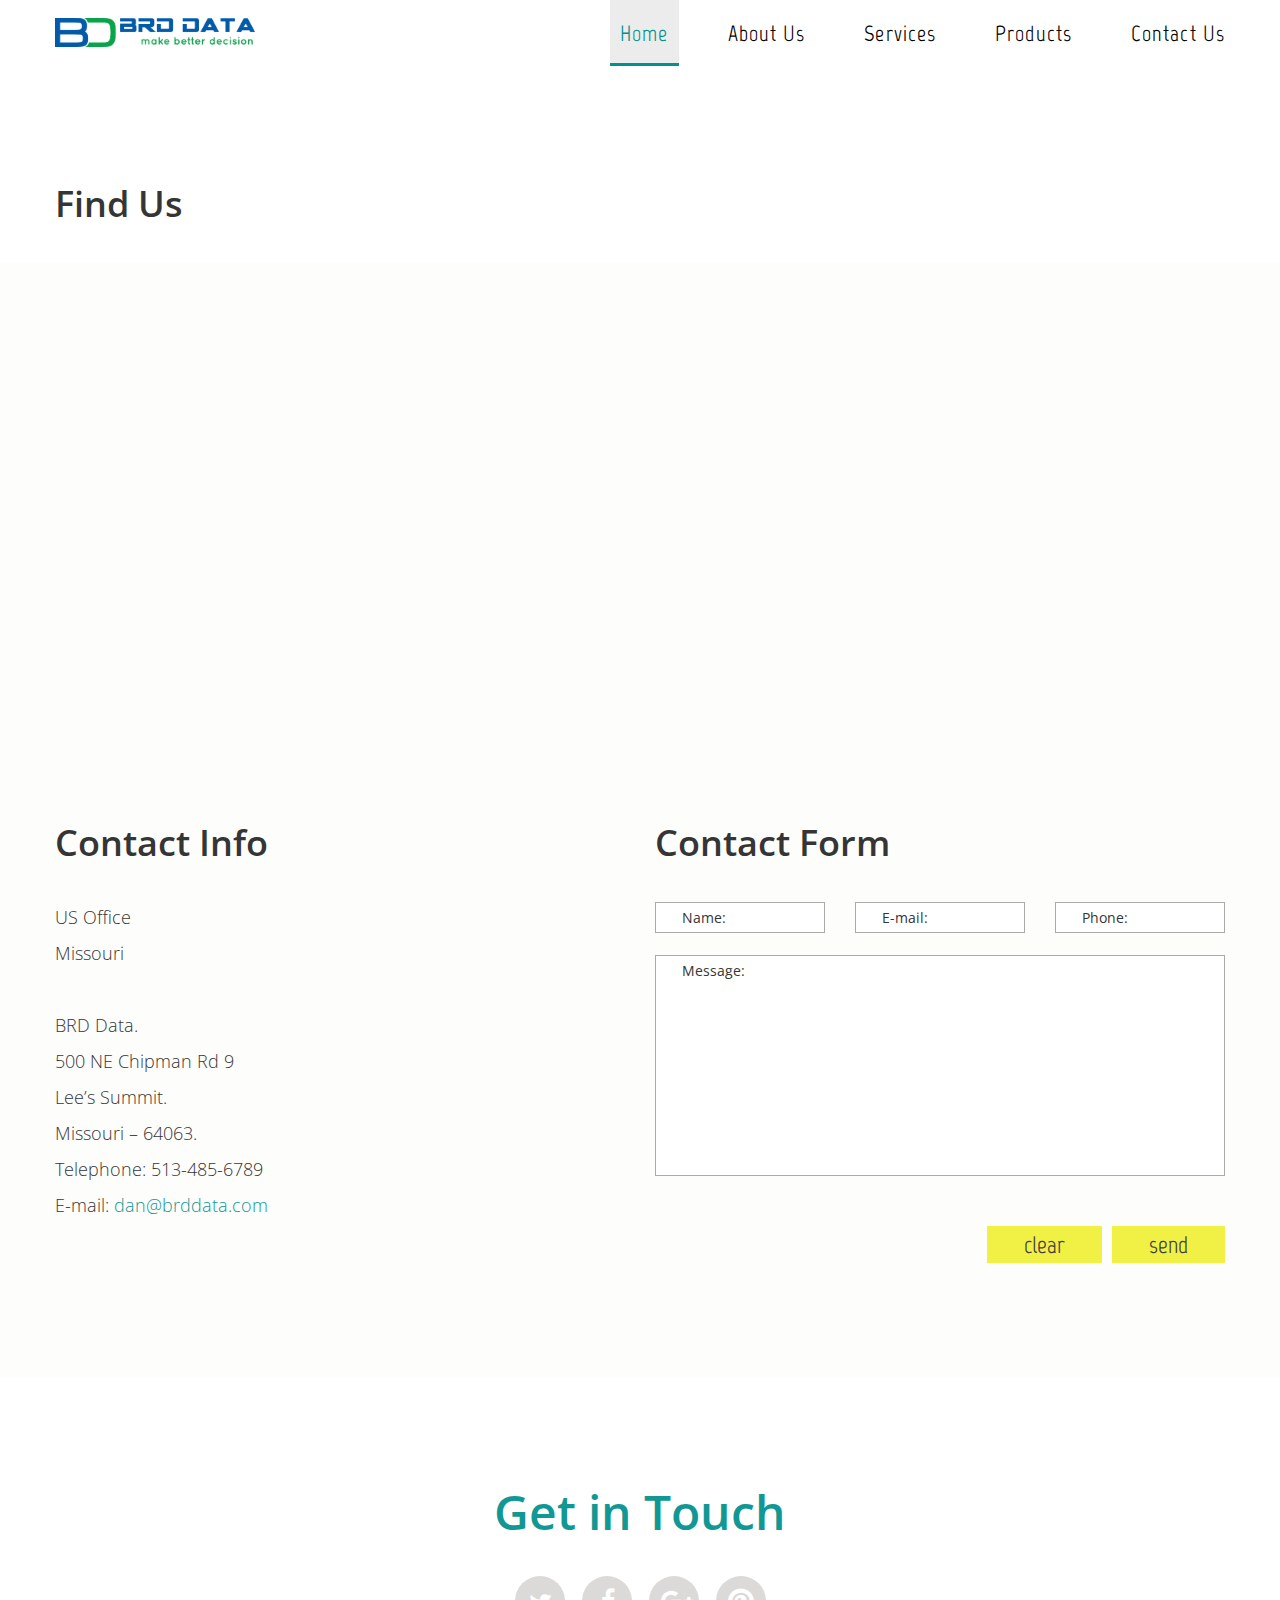
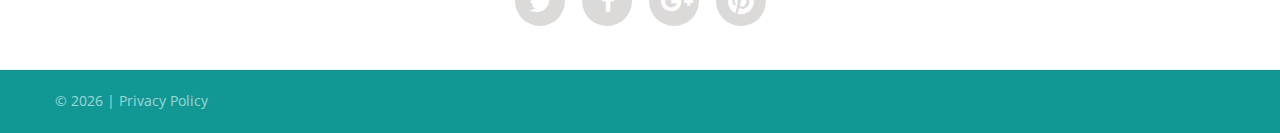
<file: contacts.html>
<!DOCTYPE html>
<html lang="en">
<head>
    <title>Contacts</title>
    <meta charset="utf-8">
    <meta name="format-detection" content="telephone=no"/>
    <link rel="icon" href="images/favicon.ico" type="image/x-icon">
    <link rel="stylesheet" href="css/grid.css">
    <link rel="stylesheet" href="css/style.css">
    <link rel="stylesheet" href="css/contact-form.css"/>
    <script src="js/jquery.js"></script>
    <script src="js/jquery-migrate-1.2.1.js"></script>
    <script src="js/jquery.equalheights.js"></script>
    <script src='js/modal.js'></script>
    <script src='js/TMForm.js'></script>
    <!--[if lt IE 9]>
    <div style=' clear: both; text-align:center; position: relative;'>
        <a href="http://windows.microsoft.com/en-US/internet-explorer/products/ie/home?ocid=ie6_countdown_bannercode">
            <img src="http://storage.ie6countdown.com/assets/100/images/banners/warning_bar_0000_us.jpg" border="0"
                 height="42" width="820"
                 alt="You are using an outdated browser. For a faster, safer browsing experience, upgrade for free today."/>
        </a>
    </div>
    <script src="js/html5shiv.js"></script>
    <link rel="stylesheet" type="text/css" media="screen" href="css/ie.css">
    <![endif]-->
</head>
<body>
<div class="page">
    <!--========================================================
                              HEADER
    =========================================================-->
    <header id="header">
        <div id="stuck_container">
            <div class="container">
                <div class="row">
                    <div class="grid_12">
                        <div class="brand put-left logoresize">
                            <h1>
                                <a href="index.html">
                                    <img src="images/logo.png" alt="Logo"/>
                                </a>
                            </h1>
                        </div>
                        <nav class="nav put-right">
                            <ul class="sf-menu">
                                <li class="current"><a href="index.html">Home</a></li>
                                <li><a href="about.html">About Us</a></li>
                                <li>
                                    <a href="services.html">Services</a>
                                    <ul>
                                        <li><a href="business_intelligence.html">Business Intelligence</a></li>
                                        <li><a href="data-warehousing.html">Data warehousing</a></li>
                                        <li><a href="cloud.html">Cloud</a></li>

                                    </ul>
                                </li>

                                <li><a href="products.html">Products</a></li>
                                <li><a href="contacts.html">Contact Us</a></li>
                            </ul>
                        </nav>
                    </div>
            </div>
            </div>
        </div>
    </header>
    <!--========================================================
                              CONTENT
    =========================================================-->
    <section id="content"><div class="ic">Lorem!</div>
        <div class="container">
            <div class="row wrap_11">
                <div class="grid_12">
                    <h2 class="header_2 indent_4">Find Us</h2>
                </div>
            </div>
        </div>
        <div class="bg_1 wrap_17 wrap_19">
            <div class="container">
                <div class="row">
                    <div class="grid_12">
                        <iframe class="map"
                                src="https://www.google.com/maps/embed?pb=!1m14!1m8!1m3!1d68639.07373862632!2d-94.35924139551433!3d38.91596412307219!3m2!1i1024!2i768!4f13.1!3m3!1m2!1s0x87c11f9639ebe8f7%3A0x9ed5dc8545d8b43a!2s500+NE+Chipman+Rd%2C+Lee&#39;s+Summit%2C+MO+64063%2C+USA!5e0!3m2!1sen!2sin!4v1446207355024"
                                style="border:0">
                        </iframe>
                    </div>
                </div>
                <div class="row">
                    <div class="grid_6">
                        <div class="wrap_18">
                            <h2 class="header_2 indent_5">
                                Contact Info
                            </h2>
                            <address>

                                <p class="text_8">
                                    <h3>US Office </h3>

                                    <h3>Missouri</h3><br/>

                                    BRD Data. <br/>
                                    500 NE Chipman Rd 9  <br/>
                                    Lee’s Summit. <br/>
                                    Missouri – 64063. <br/>
                                    Telephone: 513-485-6789<br/>
                                    <!-- FAX: 513-485-6789 <br/> -->
                                    E-mail: <a href="#">dan@brddata.com</a>
                                </p>
                            </address>
                        </div>
                    </div>
                    <div class="grid_6">
                        <div class="wrap_18">
                            <h2 class="header_2 indent_2">
                                Contact Form
                            </h2>
                            <form id="contact-form">
                                <div class="contact-form-loader"></div>
                                <fieldset>
                                    <div class="row">
                                        <div class="grid_2">
                                            <label class="name">
                                                <input type="text" name="name" placeholder="Name:" value=""
                                                       data-constraints="@Required @JustLetters"/>
                                                <span class="empty-message">*This field is required.</span>
                                                <span class="error-message">*This is not a valid name.</span>
                                            </label>
                                        </div>
                                        <div class="grid_2">
                                            <label class="email">
                                                <input type="text" name="email" placeholder="E-mail:" value=""
                                                       data-constraints="@Required @Email"/>
                                                <span class="empty-message">*This field is required.</span>
                                                <span class="error-message">*This is not a valid email.</span>
                                            </label>
                                        </div>
                                        <div class="grid_2">
                                            <label class="phone">
                                                <input type="text" name="phone" placeholder="Phone:" value=""
                                                       data-constraints="@JustNumbers"/>
                                                <span class="empty-message">*This field is required.</span>
                                                <span class="error-message">*This is not a valid phone.</span>
                                            </label>
                                        </div>
                                    </div>
                                    <label class="message">
                                        <textarea name="message" placeholder="Message:"
                                                  data-constraints='@Required @Length(min=20,max=999999)'></textarea>
                                        <span class="empty-message">*This field is required.</span>
                                        <span class="error-message">*The message is too short.</span>
                                    </label>
                                    <label class="recaptcha">
                                      <div class="g-recaptcha" data-sitekey="6Le0EBATAAAAAK8Nqp2u3Ab8o64yLfIRp-BHLzC1"></div>
                                      <span class="error-message">*Please verify captcha.</span>
                                      <span class="empty-message">*Please verify captcha.</span>
                                    </label>
                                    <div class="btn-wrap">
                                        <a class="btn_3" href="#" data-type="reset">clear</a>
                                        <a class="btn_3" href="#" data-type="submit">send</a>
                                    </div>
                                </fieldset>
                                <div class="modal fade response-message">
                                    <div class="modal-dialog">
                                        <div class="modal-content">
                                            <div class="modal-header">
                                                <button type="button" class="close" data-dismiss="modal"
                                                        aria-hidden="true">&times;</button>
                                                <h4 class="modal-title">Modal title</h4>
                                            </div>
                                            <div class="modal-body">
                                                You message has been sent! We will be in touch soon.
                                            </div>
                                        </div>
                                    </div>
                                </div>
                            </form>
                        </div>
                    </div>
                </div>
            </div>
        </div>
        <div class="container">
            <div class="row wrap_9 wrap_4 wrap_10">
                <div class="grid_12">
                    <div class="header_1 wrap_3 color_3">
                        Get in Touch
                    </div>
                    <div class="box_3">
                        <ul class="list_1">
                            <li><a class="fa fa-twitter" href="#"></a></li>
                            <li><a class="fa fa-facebook" href="#"></a></li>
                            <li><a class="fa fa-google-plus" href="#"></a></li>
                            <li><a class="fa fa-pinterest" href="#"></a></li>
                        </ul>
                    </div>
                </div>
            </div>
        </div>
    </section>
</div>
<!--========================================================
                          FOOTER
=========================================================-->
<footer id="footer" class="color_9">
    <div class="container">
        <div class="row">
            <div class="grid_12">
                <p class="info text_4 color_4">
                    © <span id="copyright-year">2016</span> | <a href="#">Privacy Policy</a>
                </p>
            </div>
        </div>
    </div>
</footer>
<script src="js/script.js"></script>
<script src='https://www.google.com/recaptcha/api.js'></script>
<script type="text/javascript">
  $(document).ready(function(){
    setTimeout(function(){
    var area = document.getElementById('g-recaptcha-response');
    if (area.addEventListener) {
      area.addEventListener('input', function() {
        $('label.recaptcha').removeClass('empty');
      }, false);
    } else if (area.attachEvent) {
      area.attachEvent('onpropertychange', function() {
        $('label.recaptcha').removeClass('empty');
      });
    }
  }, 2000)
  });
</script>
</body>
</html>
</file>
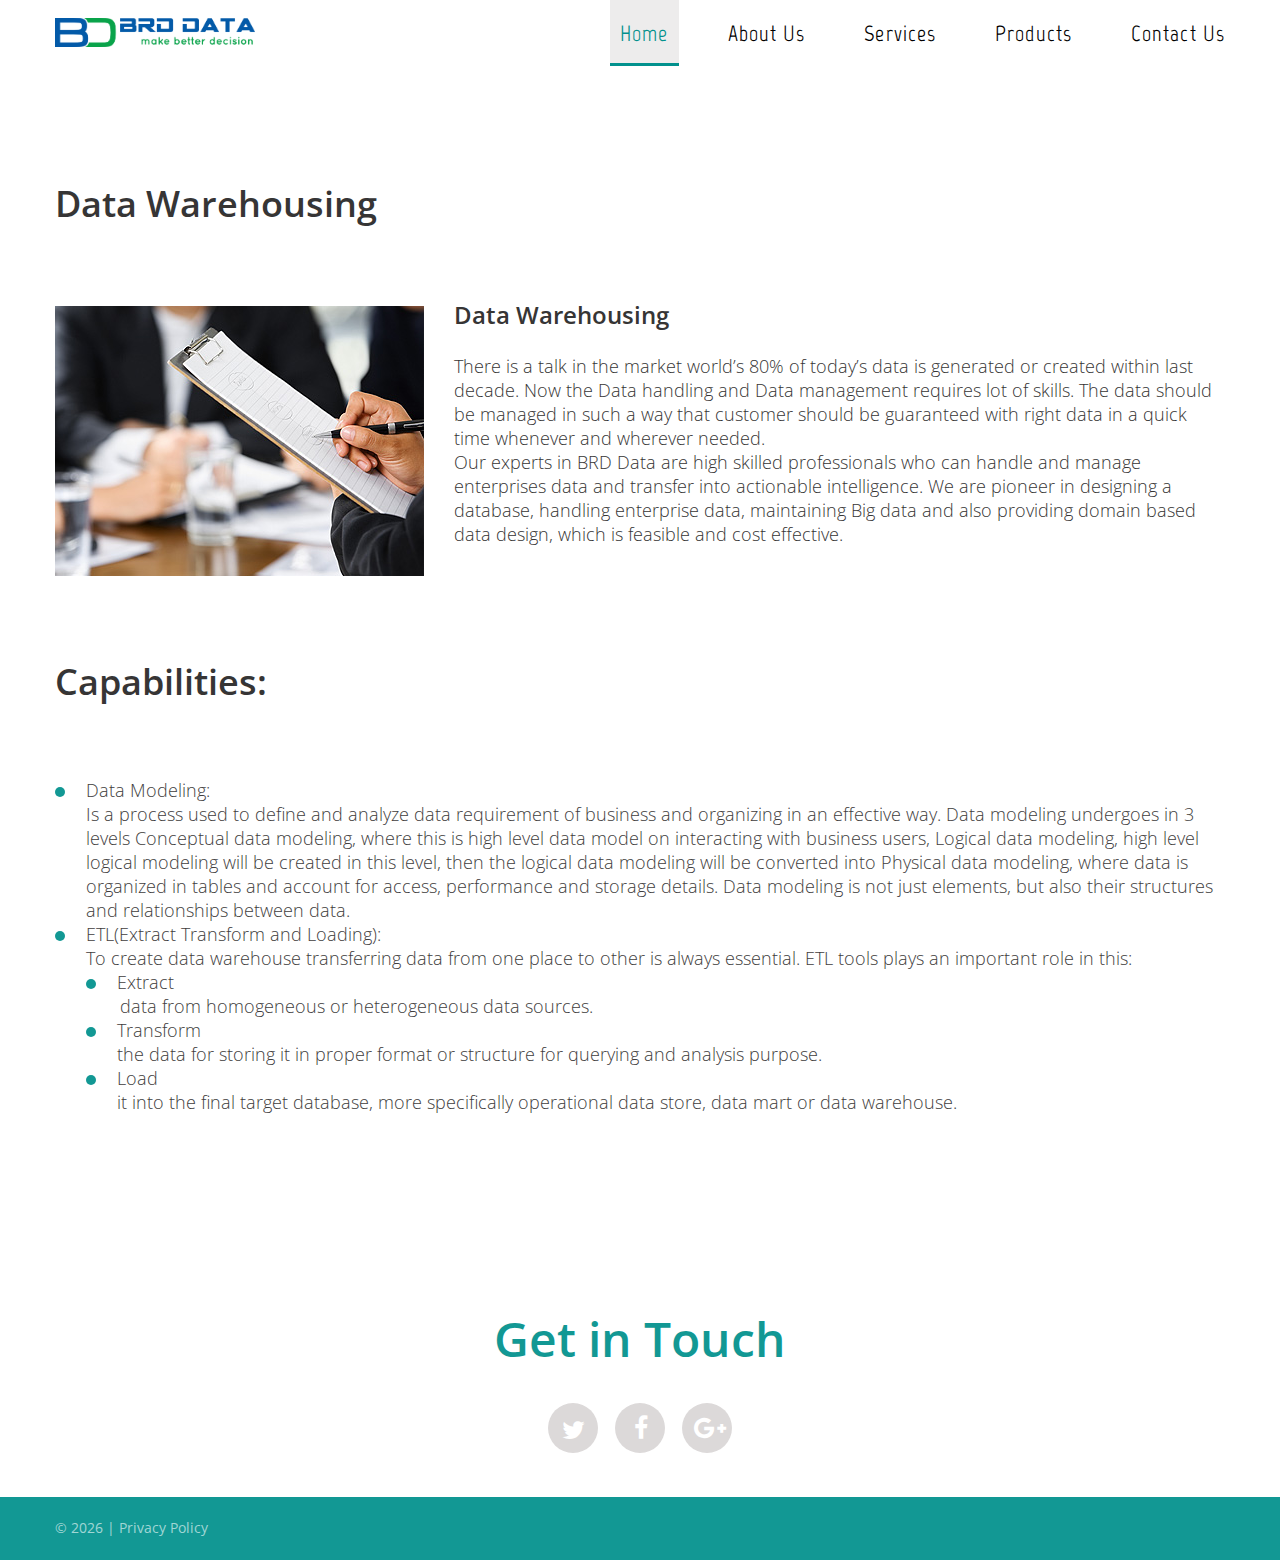
<file: data-warehousing.html>
<!DOCTYPE html>
<html lang="en">
<head>
    <title>Blog</title>
    <meta charset="utf-8">
    <meta name="format-detection" content="telephone=no"/>
    <link rel="icon" href="images/favicon.ico" type="image/x-icon">
    <link rel="stylesheet" href="css/grid.css">
    <link rel="stylesheet" href="css/style.css">
    <script src="js/jquery.js"></script>
    <script src="js/jquery-migrate-1.2.1.js"></script>
    <script src="js/jquery.equalheights.js"></script>
    <!--[if lt IE 9]>
    <div style=' clear: both; text-align:center; position: relative;'>
        <a href="http://windows.microsoft.com/en-US/internet-explorer/products/ie/home?ocid=ie6_countdown_bannercode">
            <img src="http://storage.ie6countdown.com/assets/100/images/banners/warning_bar_0000_us.jpg" border="0"
                 height="42" width="820"
                 alt="You are using an outdated browser. For a faster, safer browsing experience, upgrade for free today."/>
        </a>
    </div>
    <script src="js/html5shiv.js"></script>
    <link rel="stylesheet" type="text/css" media="screen" href="css/ie.css">
    <![endif]-->
</head>
<body>
<div class="page">
    <!--========================================================
                              HEADER
    =========================================================-->
    <header id="header">
        <div id="stuck_container">
            <div class="container">
                <div class="row">
                    <div class="grid_12">
                        <div class="brand put-left logoresize">
                            <h1>
                                <a href="index.html">
                                    <img src="images/logo.png" alt="Logo"/>
                                </a>
                            </h1>
                        </div>
                        <nav class="nav put-right">
                            <ul class="sf-menu">
                                <li class="current"><a href="index.html">Home</a></li>
                                <li><a href="about.html">About Us</a></li>
                                <li>
                                    <a href="services.html">Services</a>
                                    <ul>
                                        <li><a href="business_intelligence.html">Business Intelligence</a></li>
                                        <li><a href="data-warehousing.html">Data warehousing</a></li>
                                        <li><a href="cloud.html">Cloud</a></li>

                                    </ul>
                                </li>

                                <li><a href="products.html">Products</a></li>
                                <li><a href="contacts.html">Contact Us</a></li>
                            </ul>
                        </nav>
                    </div>
            </div>
            </div>
        </div>
    </header>
    <!--========================================================
                              CONTENT
    =========================================================-->
    <section id="content"><div class="ic">Lorem!</div>
        <div class="container">
            <div class="row wrap_11">
                <div class="grid_12">
                    <div class="wrap_12">
                        <h2 class="header_2 indent_3">Data Warehousing</h2>
                        <div class="box_6">
                            <div class="put-left">
                                <div class="caption">
                                    <img src="images/index-2_img02.jpg" alt="Image 1"/>

                                </div>
                            </div>
                            <div class="caption">
                                <h3 class="text_2 color_2"><a href="#">Data Warehousing</a></h3>
                                <p class="text_3">
                                    There is a talk in the market world’s 80% of today’s data is generated or created within last decade. Now the Data handling and Data management requires lot of skills. The data should be managed in such a way that customer should be guaranteed with right data in a quick time whenever and wherever needed.<br/>
                                    Our experts in BRD Data are high skilled professionals who can handle and manage enterprises data and transfer into actionable intelligence. We are pioneer in designing a database, handling enterprise data, maintaining Big data and also providing domain based data design, which is feasible and cost effective.<br/>

                                </p>
                                <!-- <a class="btn_2" href="#">read more</a> -->
                            </div>
                            <div class="clearfix"></div>
                        </div>


                    </div>
                </div>
                <div class="grid_12">
                    <div class="wrap_12">
                        <h2 class="header_2 indent_3">
                            Capabilities:
                        </h2>

                        <ul class="list_2 text_3 color_5">
                            <li><a href="#">Data Modeling:</a>
                                <p class="text_3"> Is a process used to define and analyze data requirement of business and organizing in an effective way. Data modeling undergoes in 3 levels Conceptual data modeling, where this is high level data model on interacting with business users, Logical data modeling, high level logical modeling will be created in this level, then the logical data modeling will be converted into Physical data modeling, where data is organized in tables and account for access, performance and storage details. Data modeling is not just elements, but also their structures and relationships between data.</p>
                            </li>

                            <li><a href="#">ETL(Extract Transform and Loading):</a>
                                <p class="text_3">To create data warehouse transferring data from one place to other is always essential. ETL tools plays an important role in this:</p>
                                <ul>
                                    <li><a href="#">Extract</a>
                                        <p class="text_3"> data from homogeneous or heterogeneous data sources.</p>
                                    </li>
                                    <li><a href="#">Transform</a>
                                        <p class="text_3">the data for storing it in proper format or structure for querying and analysis purpose.</p>
                                    </li>
                                    <li><a href="#">Load</a>
                                        <p class="text_3">it into the final target database, more specifically operational data store, data mart or data warehouse.</p>
                                    </li>

                            </li>



                        </ul>
                    </div>
                </div>
            </div>
        </div>
        <div class="container">
            <div class="row wrap_9 wrap_4 wrap_10">
                <div class="grid_12">
                    <div class="header_1 wrap_3 color_3">
                        Get in Touch
                    </div>
                    <div class="box_3">
                        <ul class="list_1">
                            <li><a class="fa fa-twitter" href="#"></a></li>
                            <li><a class="fa fa-facebook" href="#"></a></li>
                            <li><a class="fa fa-google-plus" href="#"></a></li>
                            <!-- <li><a class="fa fa-pinterest" href="#"></a></li> -->
                        </ul>
                    </div>
                </div>
            </div>
        </div>
    </section>
</div>
<!--========================================================
                          FOOTER
=========================================================-->
<footer id="footer" class="color_9">
    <div class="container">
        <div class="row">
            <div class="grid_12">
                <p class="info text_4 color_4">
                    © <span id="copyright-year">2016</span> | <a href="#">Privacy Policy</a>
                </p>
            </div>
        </div>
    </div>
</footer>
<script src="js/script.js"></script>
</body>
</html>
</file>
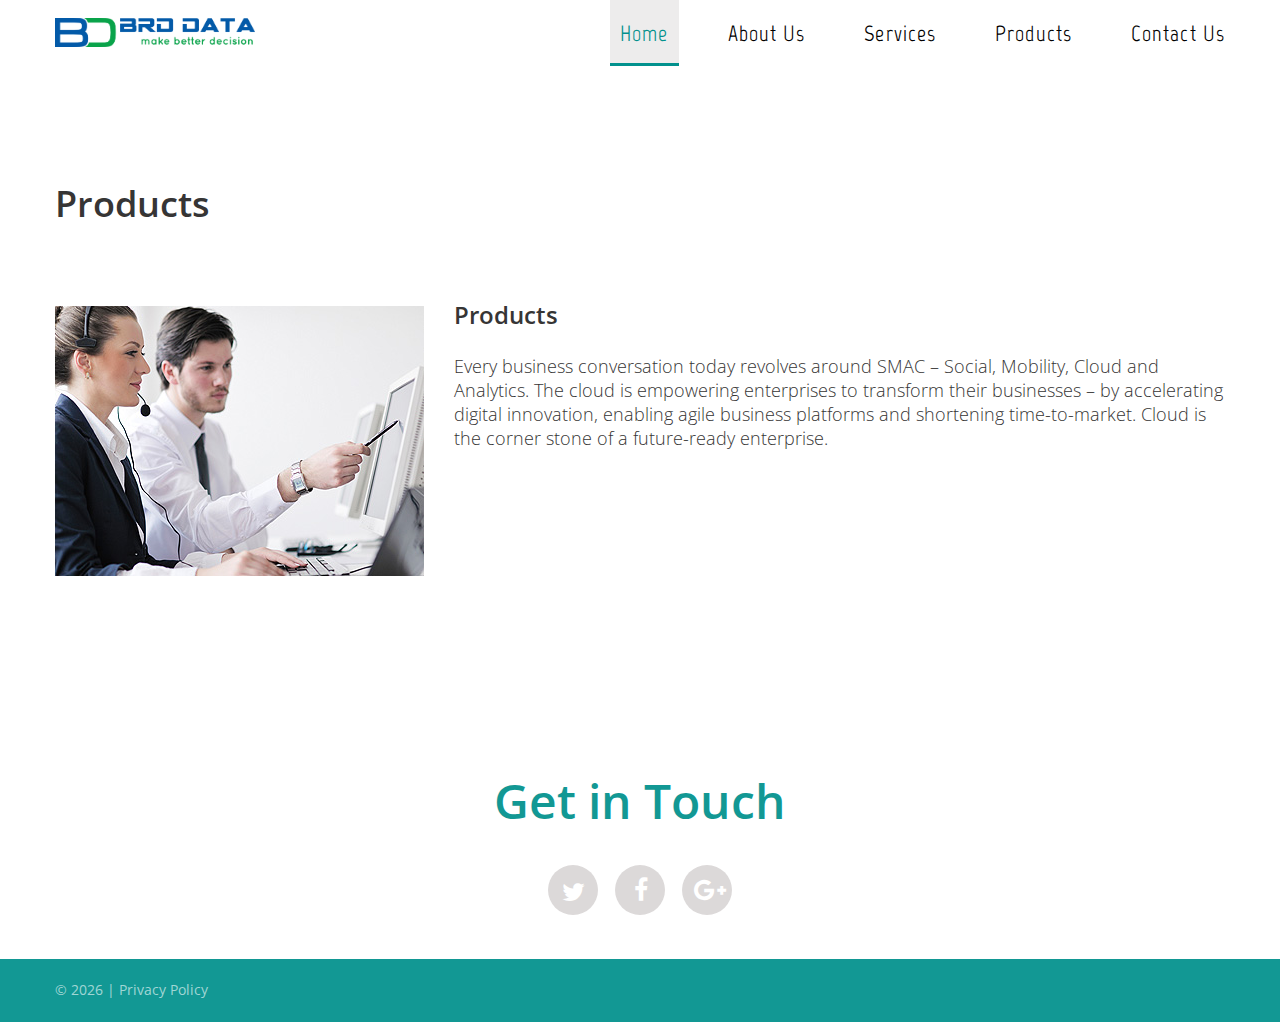
<file: products.html>
<!DOCTYPE html>
<html lang="en">
<head>
    <title>Blog</title>
    <meta charset="utf-8">
    <meta name="format-detection" content="telephone=no"/>
    <link rel="icon" href="images/favicon.ico" type="image/x-icon">
    <link rel="stylesheet" href="css/grid.css">
    <link rel="stylesheet" href="css/style.css">
    <script src="js/jquery.js"></script>
    <script src="js/jquery-migrate-1.2.1.js"></script>
    <script src="js/jquery.equalheights.js"></script>
    <!--[if lt IE 9]>
    <div style=' clear: both; text-align:center; position: relative;'>
        <a href="http://windows.microsoft.com/en-US/internet-explorer/products/ie/home?ocid=ie6_countdown_bannercode">
            <img src="http://storage.ie6countdown.com/assets/100/images/banners/warning_bar_0000_us.jpg" border="0"
                 height="42" width="820"
                 alt="You are using an outdated browser. For a faster, safer browsing experience, upgrade for free today."/>
        </a>
    </div>
    <script src="js/html5shiv.js"></script>
    <link rel="stylesheet" type="text/css" media="screen" href="css/ie.css">
    <![endif]-->
</head>
<body>
<div class="page">
    <!--========================================================
                              HEADER
    =========================================================-->
    <header id="header">
        <div id="stuck_container">
            <div class="container">
                <div class="row">
                    <div class="grid_12">
                        <div class="brand put-left logoresize">
                            <h1>
                                <a href="index.html">
                                    <img src="images/logo.png" alt="Logo"/>
                                </a>
                            </h1>
                        </div>
                        <nav class="nav put-right">
                            <ul class="sf-menu">
                                <li class="current"><a href="index.html">Home</a></li>
                                <li><a href="about.html">About Us</a></li>
                                <li>
                                    <a href="services.html">Services</a>
                                    <ul>
                                        <li><a href="business_intelligence.html">Business Intelligence</a></li>
                                        <li><a href="data-warehousing.html">Data warehousing</a></li>
                                        <li><a href="cloud.html">Cloud</a></li>

                                    </ul>
                                </li>

                                <li><a href="products.html">Products</a></li>
                                <li><a href="contacts.html">Contact Us</a></li>
                            </ul>
                        </nav>
                    </div>
            </div>
            </div>
        </div>
    </header>
    <!--========================================================
                              CONTENT
    =========================================================-->
    <section id="content"><div class="ic">Lorem!</div>
        <div class="container">
            <div class="row wrap_11">
                <div class="grid_12">
                    <div class="wrap_12">
                        <h2 class="header_2 indent_3">Products</h2>
                        <div class="box_6">
                            <div class="put-left">
                                <div class="caption">
                                    <img src="images/index-2_img05.jpg" alt="Image 1"/>

                                </div>
                            </div>
                            <div class="caption">
                                <h3 class="text_2 color_2"><a href="#">Products</a></h3>
                                <p class="text_3">
                                    Every business conversation today revolves around SMAC – Social, Mobility, Cloud and Analytics. The cloud is empowering enterprises to transform their businesses – by accelerating digital innovation, enabling agile business platforms and shortening time-to-market. Cloud is the corner stone of a future-ready enterprise.<br/>

                                </p>
                                <!-- <a class="btn_2" href="#">read more</a> -->
                            </div>
                            <div class="clearfix"></div>
                        </div>


                    </div>
                </div>

            </div>
        </div>
        <div class="container">
            <div class="row wrap_9 wrap_4 wrap_10">
                <div class="grid_12">
                    <div class="header_1 wrap_3 color_3">
                        Get in Touch
                    </div>
                    <div class="box_3">
                        <ul class="list_1">
                            <li><a class="fa fa-twitter" href="#"></a></li>
                            <li><a class="fa fa-facebook" href="#"></a></li>
                            <li><a class="fa fa-google-plus" href="#"></a></li>
                            <!-- <li><a class="fa fa-pinterest" href="#"></a></li> -->
                        </ul>
                    </div>
                </div>
            </div>
        </div>
    </section>
</div>
<!--========================================================
                          FOOTER
=========================================================-->
<footer id="footer" class="color_9">
    <div class="container">
        <div class="row">
            <div class="grid_12">
                <p class="info text_4 color_4">
                    © <span id="copyright-year">2016</span> | <a href="#">Privacy Policy</a>
                </p>
            </div>
        </div>
    </div>
</footer>
<script src="js/script.js"></script>
</body>
</html>
</file>
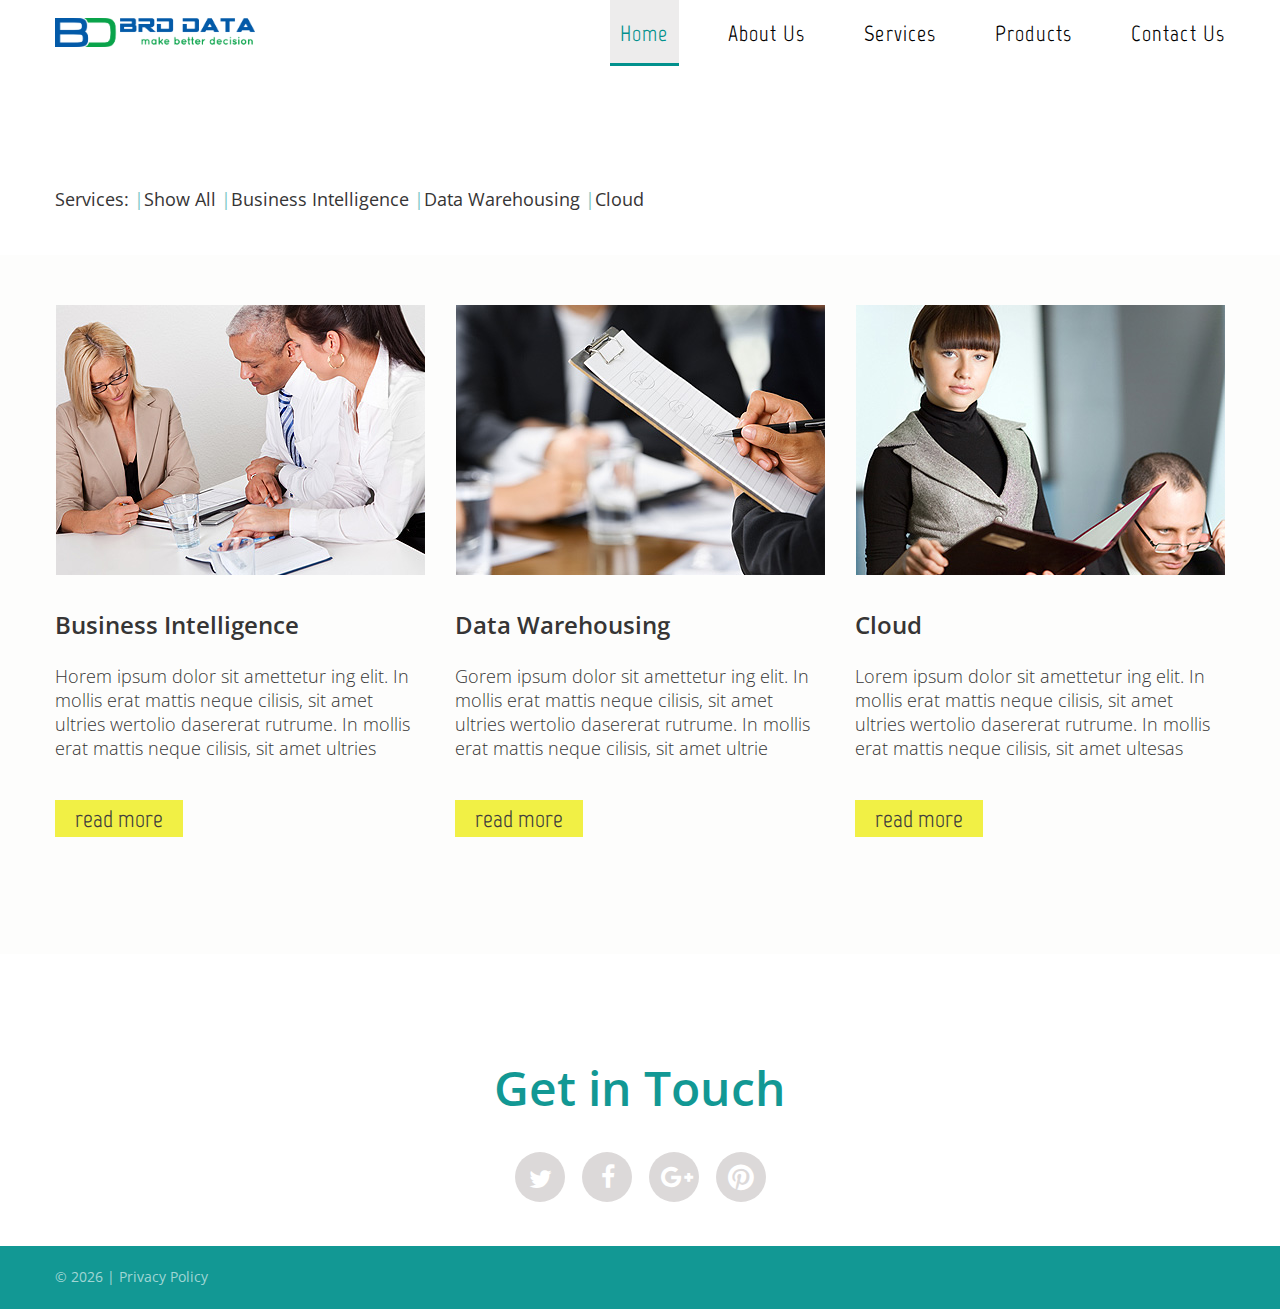
<file: services.html>
<!DOCTYPE html>
<html lang="en">
<head>
    <title>Services</title>
    <meta charset="utf-8">
    <meta name="format-detection" content="telephone=no"/>
    <link rel="icon" href="images/favicon.ico" type="image/x-icon">
    <link rel="stylesheet" href="css/grid.css">
    <link rel="stylesheet" href="css/style.css">
    <link rel="stylesheet" href="css/isotope.css"/>
    <script src="js/jquery.js"></script>
    <script src="js/jquery-migrate-1.2.1.js"></script>
    <script src="js/jquery.equalheights.js"></script>
    <script src='js/isotope.min.js'></script>
    <!--[if lt IE 9]>
    <div style=' clear: both; text-align:center; position: relative;'>
        <a href="http://windows.microsoft.com/en-US/internet-explorer/products/ie/home?ocid=ie6_countdown_bannercode">
            <img src="http://storage.ie6countdown.com/assets/100/images/banners/warning_bar_0000_us.jpg" border="0"
                 height="42" width="820"
                 alt="You are using an outdated browser. For a faster, safer browsing experience, upgrade for free today."/>
        </a>
    </div>
    <script src="js/html5shiv.js"></script>
    <link rel="stylesheet" type="text/css" media="screen" href="css/ie.css">
    <![endif]-->
</head>
<body>
<div class="page">
<!--========================================================
                          HEADER
=========================================================-->
<header id="header">
    <div id="stuck_container">
        <div class="container">
            <div class="row">
                <div class="grid_12">
                    <div class="brand put-left logoresize">
                        <h1>
                            <a href="index.html">
                                <img src="images/logo.png" alt="Logo"/>
                            </a>
                        </h1>
                    </div>
                    <nav class="nav put-right">
                        <ul class="sf-menu">
                            <li class="current"><a href="index.html">Home</a></li>
                            <li><a href="about.html">About Us</a></li>
                            <li>
                                <a href="services.html">Services</a>
                                <ul>
                                    <li><a href="business_intelligence.html">Business Intelligence</a></li>
                                    <li><a href="data-warehousing.html">Data warehousing</a></li>
                                    <li><a href="cloud.html">Cloud</a></li>

                                </ul>
                            </li>

                            <li><a href="products.html">Products</a></li>
                            <li><a href="contacts.html">Contact Us</a></li>
                        </ul>
                    </nav>
                </div>
            </div>
        </div>
    </div>
</header>
<!--========================================================
                          CONTENT
=========================================================-->
<section id="content"><div class="ic">Lorem</div>
    <div class="container">
        <div class="row wrap_11 wrap_20">
            <div class="grid_12">
                <div class="text_7 color_2">
                    Services:
                    <ul id="filters">
                        <li><a href="#" data-filter="*">Show All</a></li>
                        <li><a href="#" data-filter="c1">Business Intelligence</a></li>
                        <li><a href="#" data-filter="c2">Data Warehousing</a></li>
                        <li><a href="#" data-filter="c3">Cloud</a></li>
                    </ul>
                </div>
            </div>
        </div>
    </div>
    <div class="bg_1 wrap_17">
        <div class="container">
            <div class="row">
                <div class="grid_12">
                    <div class="isotope row">
                        <div class="element-item grid_4 c1">
                            <div class="box_7">
                                <div class="img-wrap">
                                    <img src="images/index-2_img01.jpg" alt="Image 1"/>
                                </div>
                                <div class="caption">
                                    <h3 class="text_2 color_2"><a href="#">Business Intelligence</a></h3>
                                    <p class="text_3">
                                        Horem ipsum dolor sit amettetur ing elit. In mollis erat mattis neque
                                        cilisis, sit amet <br/>
                                        ultries wertolio dasererat rutrume. In mollis erat mattis
                                        neque cilisis, sit amet ultries
                                    </p>
                                    <a class="btn_2" href="business_intelligence.html">read more</a></div>
                            </div>
                        </div>
                        <div class="element-item grid_4 c2">
                            <div class="box_7">
                                <div class="img-wrap">
                                    <img src="images/index-2_img02.jpg" alt="Image 2"/>
                                </div>
                                <div class="caption">
                                    <h3 class="text_2 color_2"><a href="#">Data Warehousing</a></h3>
                                    <p class="text_3">
                                        Gorem ipsum dolor sit amettetur ing elit. In mollis erat mattis neque
                                        cilisis, sit amet <br/>
                                        ultries wertolio dasererat rutrume. In mollis erat mattis
                                        neque cilisis, sit amet ultrie
                                    </p>
                                    <a class="btn_2" href="data-warehousing.html">read more</a></div>
                            </div>
                        </div>
                        <div class="element-item grid_4 c3">
                            <div class="box_7">
                                <div class="img-wrap">
                                    <img src="images/index-2_img03.jpg" alt="Image 3"/>
                                </div>
                                <div class="caption">
                                    <h3 class="text_2 color_2"><a href="#">Cloud</a></h3>
                                    <p class="text_3">
                                        Lorem ipsum dolor sit amettetur ing elit. In mollis erat mattis neque
                                        cilisis, sit amet <br/>
                                        ultries wertolio dasererat rutrume. In mollis erat mattis
                                        neque cilisis, sit amet ultesas
                                    </p>
                                    <a class="btn_2" href="cloud.html">read more</a></div>
                            </div>
                        </div>



                    </div>
                </div>
            </div>
        </div>
    </div>
    <div class="container">
        <div class="row wrap_9 wrap_4 wrap_10">
            <div class="grid_12">
                <div class="header_1 wrap_3 color_3">
                    Get in Touch
                </div>
                <div class="box_3">
                    <ul class="list_1">
                        <li><a class="fa fa-twitter" href="#"></a></li>
                        <li><a class="fa fa-facebook" href="#"></a></li>
                        <li><a class="fa fa-google-plus" href="#"></a></li>
                        <li><a class="fa fa-pinterest" href="#"></a></li>
                    </ul>
                </div>
            </div>
        </div>
    </div>
</section>
</div>
<!--========================================================
                          FOOTER
=========================================================-->
<footer id="footer" class="color_9">
    <div class="container">
        <div class="row">
            <div class="grid_12">
                <p class="info text_4 color_4">
                    © <span id="copyright-year">2016</span> | <a href="#">Privacy Policy</a>
                </p>
            </div>
        </div>
    </div>
</footer>
<script src="js/script.js"></script>
</body>
</html>
</file>
<file: css/camera.css>
/**************************
*
*	GENERAL
*
**************************/
.camera_wrap {
  display: none;
  position: relative;
  margin: 0!important;
  background: #e8e8e8;
  z-index: 0;
}
.camera_wrap img {
  max-width: none !important;
}
.camera_fakehover {
  height: 100%;
  min-height: 60px;
  position: relative;
  width: 100%;
  z-index: 1;
}
.camera_wrap {
  width: 100%;
}
.camera_src {
  display: none;
}
.cameraCont,
.cameraContents {
  height: 100%;
  position: relative;
  width: 100%;
  z-index: 1;
}
.cameraSlide {
  bottom: 0;
  left: 0;
  position: absolute;
  right: 0;
  top: 0;
  width: 100%;
}
.cameraContent {
  bottom: 0;
  display: none;
  left: 0;
  position: absolute;
  right: 0;
  top: 0;
  width: 100%;
}
.camera_target {
  bottom: 0;
  height: 100%;
  left: 0;
  overflow: hidden;
  position: absolute;
  right: 0;
  text-align: left;
  top: 0;
  width: 100%;
  z-index: 0;
}
.camera_overlayer {
  bottom: 0;
  height: 100%;
  left: 0;
  overflow: hidden;
  position: absolute;
  right: 0;
  top: 0;
  width: 100%;
  z-index: 0;
  background: rgba(0, 0, 0, 0.38);
}
.camera_target_content {
  bottom: 0;
  left: 0;
  overflow: hidden;
  position: absolute;
  right: 0;
  top: 0;
  z-index: 2;
}
.camera_loader {
  background: #ffffff url(../images/camera-loader.gif) no-repeat center;
  background: rgba(255, 255, 255, 0.9) url(../images/camera-loader.gif) no-repeat center;
  border: 1px solid #ffffff;
  -webkit-border-radius: 18px;
  -moz-border-radius: 18px;
  border-radius: 18px;
  height: 36px;
  left: 50%;
  overflow: hidden;
  position: absolute;
  margin: -18px 0 0 -18px;
  top: 50%;
  width: 36px;
  z-index: 3;
}
.camera_bar {
  bottom: 0;
  left: 0;
  overflow: hidden;
  position: absolute;
  right: 0;
  top: 0;
  z-index: 3;
}
.camera_thumbs_wrap.camera_left .camera_bar,
.camera_thumbs_wrap.camera_right .camera_bar {
  height: 100%;
  position: absolute;
  width: auto;
}
.camera_thumbs_wrap.camera_bottom .camera_bar,
.camera_thumbs_wrap.camera_top .camera_bar {
  height: auto;
  position: absolute;
  width: 100%;
}
.camera_nav_cont {
  height: 65px;
  overflow: hidden;
  position: absolute;
  right: 9px;
  top: 15px;
  width: 120px;
  z-index: 4;
}
.camerarelative {
  overflow: hidden;
  position: relative;
}
.imgFake {
  cursor: pointer;
}
.camera_command_wrap .hideNav {
  display: none;
}
.camera_command_wrap {
  left: 0;
  position: relative;
  right: 0;
  z-index: 4;
}
.camera_clear {
  display: block;
  clear: both;
}
.showIt {
  display: none;
}
.camera_clear {
  clear: both;
  display: block;
  height: 1px;
  margin: -1px 0 25px;
  position: relative;
}
.camera_next,
.camera_prev {
  position: absolute;
  top: 50%;
  margin-top: -41px;
  width: 82px;
  height: 82px;
  color: #232222;
  background: #d4d8d8;
  text-align: center;
  font: 400 72px/80px 'FontAwesome';
  cursor: pointer;
  border-radius: 41px;
  -webkit-transition: 0.3s color ease;
  transition: 0.3s color ease;
  z-index: 10;
}
.camera_next:hover,
.camera_prev:hover {
  color: #249f9c;
}
.camera_next {
  right: 67px;
}
.camera_next:before {
  padding-left: 10px;
  content: '\f105';
}
.camera_prev {
  left: 68px;
}
.camera_prev:before {
  padding-right: 10px;
  content: '\f104';
}
.camera_caption {
  position: absolute;
  left: 68px;
  right: 67px;
  padding: 0 102px;
  bottom: 8.166666666666667%;
  text-align: center;
}
.camera_caption .text_1 {
  padding-bottom: 167px;
  letter-spacing: 3.4px;
}
@media (min-width: 980px) and (max-width: 1199px) {
  .camera_caption {
    top: 18.166666666666667%;
    bottom: auto;
  }
  .camera_caption .text_1 {
    font-size: 48px;
    line-height: 40px;
    padding-bottom: 80px;
  }
}
@media (max-width: 979px) {
  .camera_caption {
    top: 8.166666666666667%;
    bottom: auto;
    left: 34px;
    right: 33.5px;
    padding: 0 61px;
  }
  .camera_caption .text_1 {
    font-size: 48px;
    line-height: 40px;
    padding-bottom: 40px;
  }
  .camera_next,
  .camera_prev {
    margin-top: -20.5px;
    width: 41px;
    height: 41px;
    color: #232222;
    background: #d4d8d8;
    text-align: center;
    font: 400 36px/40px 'FontAwesome';
    cursor: pointer;
    border-radius: 41px;
    -webkit-transition: 0.3s color ease;
    transition: 0.3s color ease;
    z-index: 10;
  }
  .camera_next:hover,
  .camera_prev:hover {
    color: #249f9c;
  }
  .camera_next {
    right: 33.5px;
  }
  .camera_next:before {
    padding-left: 5px;
    content: '\f105';
  }
  .camera_prev {
    left: 34px;
  }
  .camera_prev:before {
    padding-right: 5px;
    content: '\f104';
  }
}
@media (max-width: 767px) {
  .camera_caption {
    display: none!important;
  }
}
@media (max-width: 479px) {
  .camera_prev {
    top: 35px;
    left: 20px;
  }
  .camera_next {
    top: 35px;
    left: 70px;
  }
}
</file>
<file: css/ie.css>
.class { behavior:url(js/PIE.htc); position:absolute;}
</file>
<file: css/contact-form.css>
/* Contact Form Basic Styles 
========================================================*/
#contact-form {
  position: relative;
  padding-top: 8px;
}
#contact-form label {
  position: relative;
  max-width: 420px;
  letter-spacing: normal;
  display: block;
  -webkit-box-sizing: border-box;
  -moz-box-sizing: border-box;
  box-sizing: border-box;
  margin-bottom: 21px;
}
#contact-form label.message {
  max-width: 100%;
  margin-left: 0;
  width: 100%;
  margin-bottom: 39px;
}
#contact-form fieldset {
  border: none;
}
/* Contact Form Placeholder Styles 
========================================================*/
#contact-form ._placeholder {
  width: 100% !important;
  position: absolute;
  left: 0;
  top: 0;
  display: block;
  line-height: 19px;
  font-size: 14px;
  font-family: 'Open Sans', sans-serif;
  font-weight: 400;
  padding: 6px 27px 6px;
  color: #363535;
  -webkit-box-sizing: border-box;
  -moz-box-sizing: border-box;
  box-sizing: border-box;
  border-radius: 0;
  cursor: text;
}
#contact-form ._placeholder.focused {
  opacity: 0.4;
  filter: alpha(opacity=40);
}
#contact-form ._placeholder.hidden {
  display: none;
}
#contact-form .file ._placeholder {
  display: none;
}
/* Contact Form Input 
========================================================*/
#contact-form input[type='text'] {
  width: 100%;
  background-color: #ffffff;
  border-radius: 0;
  line-height: 19px;
  font-size: 14px;
  font-family: 'Open Sans', sans-serif;
  font-weight: 400;
  padding: 6px 27px 6px;
  color: #363535;
  outline: none;
  height: 31px;
  border: 1px solid #ababa9;
  -webkit-box-sizing: border-box;
  -moz-box-sizing: border-box;
  box-sizing: border-box;
  margin: 0;
  -webkit-appearance: none;
}
/* Contact Form Buttons
========================================================*/
#contact-form .btn-wrap {
  text-align: right;
  letter-spacing: normal;
}
#contact-form .btn-wrap .btn_3 {
  margin-left: 5px;
  padding-left: 37px;
  padding-right: 37px;
}
/* Contact Form Textarea 
========================================================*/
#contact-form textarea {
  width: 100%;
  background-color: #ffffff;
  border-radius: 0;
  line-height: 19px;
  font-size: 14px;
  font-family: 'Open Sans', sans-serif;
  padding: 6px 27px 6px;
  color: #363535;
  outline: none;
  border: 1px solid #ababa9;
  -webkit-box-sizing: border-box;
  -moz-box-sizing: border-box;
  box-sizing: border-box;
  resize: none;
  height: 221px!important;
  -webkit-appearance: none;
  overflow: auto;
}
/* Contact Form Error messages
========================================================*/
#contact-form .empty-message,
#contact-form .error-message {
  position: absolute;
  right: 3px;
  top: 2px;
  color: red;
  height: 0;
  overflow: hidden;
  font-size: 11px;
  -webkit-transition: 0.3s ease-in height;
  transition: 0.3s ease-in height;
  z-index: 99;
}
#contact-form .invalid .error-message,
#contact-form .empty .empty-message {
  height: 20px;
}
/* Contact Form Processing Box
========================================================*/
#contact-form .contact-form-loader {
  position: absolute;
  z-index: -1;
  width: 100%;
  height: 100%;
  overflow: hidden;
  top: 0;
  left: 0;
  right: 0;
  bottom: 0;
  background: rgba(247, 247, 247, 0.48) url('../images/form-loader.gif');
  background-repeat: no-repeat;
  background-position: 50% 50%;
  background-size: 5%;
  opacity: 0;
}
#contact-form.processing .contact-form-loader {
  opacity: .7;
  z-index: 99;
  -webkit-transition: all 0.3s ease-in;
  transition: all 0.3s ease-in;
}
/* Contact Form Modal 
========================================================*/
.modal-open {
  overflow: hidden;
}
#contact-form .modal {
  letter-spacing: normal;
  display: none;
  overflow: auto;
  overflow-y: scroll;
  position: fixed;
  top: 0;
  right: 0;
  bottom: 0;
  left: 0;
  z-index: 1050;
  -webkit-overflow-scrolling: touch;
  outline: 0;
  font-family: 'Open Sans', sans-serif;
  font-size: 13px;
}
#contact-form .modal h4 {
  font-weight: bold;
  color: #000;
  padding: 0;
  margin: 0;
}
.modal.fade .modal-dialog {
  -webkit-transform: translate(0, -25%);
  -ms-transform: translate(0, -25%);
  transform: translate(0, -25%);
  -webkit-transition: -webkit-transform 0.3s ease-out;
  -moz-transition: -moz-transform 0.3s ease-out;
  -o-transition: -o-transform 0.3s ease-out;
  transition: transform 0.3s ease-out;
}
.modal.in .modal-dialog {
  -webkit-transform: translate(0, 0);
  -ms-transform: translate(0, 0);
  transform: translate(0, 0);
}
.modal-content {
  position: relative;
  background-color: #ffffff;
  border: 1px solid #999999;
  border: 1px solid rgba(0, 0, 0, 0.2);
  border-radius: 6px;
  -webkit-box-shadow: 0 3px 9px rgba(0, 0, 0, 0.5);
  box-shadow: 0 3px 9px rgba(0, 0, 0, 0.5);
  background-clip: padding-box;
  outline: none;
}
.modal-backdrop {
  position: fixed;
  top: 0;
  right: 0;
  bottom: 0;
  left: 0;
  z-index: 1040;
  background-color: #000000;
}
.modal-backdrop.fade {
  opacity: 0;
  filter: alpha(opacity=0);
}
.modal-backdrop.in {
  opacity: 0.5;
  filter: alpha(opacity=50);
}
.modal-header {
  padding: 15px;
  border-bottom: 1px solid #e5e5e5;
  min-height: 16.42857143px;
}
.modal-header .close {
  margin-top: -2px;
}
.modal-title {
  margin: 0;
  line-height: 1.42857143;
}
.modal-body {
  position: relative;
  padding: 20px;
}
.modal-dialog {
  width: 600px;
  margin: 10px auto;
}
@media only screen and (max-width: 768px) {
  .modal-dialog {
    position: relative;
    width: auto;
    margin: 10px;
  }
}
/* Contact Form Close icon 
========================================================*/
.close {
  float: right;
  font-size: 21px;
  font-weight: bold;
  line-height: 1;
  color: #000000;
  text-shadow: 0 1px 0 #ffffff;
  opacity: 0.2;
  filter: alpha(opacity=20);
}
.close:hover,
.close:focus {
  color: #000000;
  text-decoration: none;
  cursor: pointer;
  opacity: 0.5;
  filter: alpha(opacity=50);
}
button.close {
  padding: 0;
  cursor: pointer;
  background: transparent;
  border: 0;
  -webkit-appearance: none;
}
</file>
<file: css/isotope.css>
#filters{display:inline-block}#filters li{display:inline-block}#filters li:before{content:'|';color:#7ec7c5}@media (max-width:767px){#filters{display:block;padding-top:10px}}@media (max-width:479px){#filters{display:block}#filters li{padding-top:10px;display:block}}
</file>
<file: css/grid.css>
/* http://meyerweb.com/eric/tools/css/reset/ 
   v2.0 | 20110126
   License: none (public domain)
*/
html,
body,
div,
span,
applet,
object,
iframe,
h1,
h2,
h3,
h4,
h5,
h6,
p,
blockquote,
pre,
a,
abbr,
acronym,
address,
big,
cite,
code,
del,
dfn,
em,
img,
ins,
kbd,
q,
s,
samp,
small,
strike,
strong,
sub,
sup,
tt,
var,
b,
u,
i,
center,
dl,
dt,
dd,
ol,
ul,
li,
fieldset,
form,
label,
legend,
table,
caption,
tbody,
tfoot,
thead,
tr,
th,
td,
article,
aside,
canvas,
details,
embed,
figure,
figcaption,
footer,
header,
hgroup,
menu,
nav,
output,
ruby,
section,
summary,
time,
mark,
audio,
video {
  margin: 0;
  padding: 0;
  border: 0;
  font-size: 100%;
  font: inherit;
  vertical-align: top;
}
/* HTML5 display-role reset for older browsers */
article,
aside,
details,
figcaption,
figure,
footer,
header,
hgroup,
menu,
nav,
section {
  display: block;
}
body {
  line-height: 1;
}
ol,
ul {
  list-style: none;
}
blockquote,
q {
  quotes: none;
}
blockquote:before,
blockquote:after,
q:before,
q:after {
  content: '';
  content: none;
}
table {
  border-collapse: collapse;
  border-spacing: 0;
}
.clearfix:before,
.clearfix:after {
  display: table;
  content: "";
  line-height: 0;
}
.clearfix:after {
  clear: both;
}
.container .alpha {
  margin-left: 0px;
}
.container .omega {
  margin-right: 0px;
}
.row {
  margin-left: -30px;
}
.row:before,
.row:after {
  display: table;
  content: "";
  line-height: 0;
}
.row:after {
  clear: both;
}
[class*="grid_"] {
  float: left;
  min-height: 1px;
  margin-left: 30px;
}
.container {
  width: 1170px;
}
.grid_12 {
  width: 1170px;
}
.grid_11 {
  width: 1070px;
}
.grid_10 {
  width: 970px;
}
.grid_9 {
  width: 870px;
}
.grid_8 {
  width: 770px;
}
.grid_7 {
  width: 670px;
}
.grid_6 {
  width: 570px;
}
.grid_5 {
  width: 470px;
}
.grid_4 {
  width: 370px;
}
.grid_3 {
  width: 270px;
}
.grid_2 {
  width: 170px;
}
.grid_1 {
  width: 70px;
}
.preffix_12 {
  margin-left: 1230px;
}
.preffix_11 {
  margin-left: 1130px;
}
.preffix_10 {
  margin-left: 1030px;
}
.preffix_9 {
  margin-left: 930px;
}
.preffix_8 {
  margin-left: 830px;
}
.preffix_7 {
  margin-left: 730px;
}
.preffix_6 {
  margin-left: 630px;
}
.preffix_5 {
  margin-left: 530px;
}
.preffix_4 {
  margin-left: 430px;
}
.preffix_3 {
  margin-left: 330px;
}
.preffix_2 {
  margin-left: 230px;
}
.preffix_1 {
  margin-left: 130px;
}
.container {
  margin-right: auto;
  margin-left: auto;
  -webkit-box-sizing: border-box;
  -moz-box-sizing: border-box;
  box-sizing: border-box;
}
.container:before,
.container:after {
  display: table;
  content: "";
  line-height: 0;
}
.container:after {
  clear: both;
}
@media (min-width: 980px) and (max-width: 1199px) {
  .row {
    margin-left: -20px;
  }
  .row:before,
  .row:after {
    display: table;
    content: "";
    line-height: 0;
  }
  .row:after {
    clear: both;
  }
  [class*="grid_"] {
    float: left;
    min-height: 1px;
    margin-left: 20px;
  }
  .container {
    width: 940px;
  }
  .grid_12 {
    width: 940px;
  }
  .grid_11 {
    width: 860px;
  }
  .grid_10 {
    width: 780px;
  }
  .grid_9 {
    width: 700px;
  }
  .grid_8 {
    width: 620px;
  }
  .grid_7 {
    width: 540px;
  }
  .grid_6 {
    width: 460px;
  }
  .grid_5 {
    width: 380px;
  }
  .grid_4 {
    width: 300px;
  }
  .grid_3 {
    width: 220px;
  }
  .grid_2 {
    width: 140px;
  }
  .grid_1 {
    width: 60px;
  }
  .preffix_12 {
    margin-left: 980px;
  }
  .preffix_11 {
    margin-left: 900px;
  }
  .preffix_10 {
    margin-left: 820px;
  }
  .preffix_9 {
    margin-left: 740px;
  }
  .preffix_8 {
    margin-left: 660px;
  }
  .preffix_7 {
    margin-left: 580px;
  }
  .preffix_6 {
    margin-left: 500px;
  }
  .preffix_5 {
    margin-left: 420px;
  }
  .preffix_4 {
    margin-left: 340px;
  }
  .preffix_3 {
    margin-left: 260px;
  }
  .preffix_2 {
    margin-left: 180px;
  }
  .preffix_1 {
    margin-left: 100px;
  }
}
@media (min-width: 768px) and (max-width: 979px) {
  .row {
    margin-left: -20px;
  }
  .row:before,
  .row:after {
    display: table;
    content: "";
    line-height: 0;
  }
  .row:after {
    clear: both;
  }
  [class*="grid_"] {
    float: left;
    min-height: 1px;
    margin-left: 20px;
  }
  .container {
    width: 748px;
  }
  .grid_12 {
    width: 748px;
  }
  .grid_11 {
    width: 684px;
  }
  .grid_10 {
    width: 620px;
  }
  .grid_9 {
    width: 556px;
  }
  .grid_8 {
    width: 492px;
  }
  .grid_7 {
    width: 428px;
  }
  .grid_6 {
    width: 364px;
  }
  .grid_5 {
    width: 300px;
  }
  .grid_4 {
    width: 236px;
  }
  .grid_3 {
    width: 172px;
  }
  .grid_2 {
    width: 108px;
  }
  .grid_1 {
    width: 44px;
  }
  .preffix_12 {
    margin-left: 788px;
  }
  .preffix_11 {
    margin-left: 724px;
  }
  .preffix_10 {
    margin-left: 660px;
  }
  .preffix_9 {
    margin-left: 596px;
  }
  .preffix_8 {
    margin-left: 532px;
  }
  .preffix_7 {
    margin-left: 468px;
  }
  .preffix_6 {
    margin-left: 404px;
  }
  .preffix_5 {
    margin-left: 340px;
  }
  .preffix_4 {
    margin-left: 276px;
  }
  .preffix_3 {
    margin-left: 212px;
  }
  .preffix_2 {
    margin-left: 148px;
  }
  .preffix_1 {
    margin-left: 84px;
  }
}
.select-menu {
  display: none !important;
}
@media (max-width: 767px) {
  .container {
    width: 420px;
    padding: 0 0px;
  }
  .row {
    margin-left: 0;
  }
  [class*="grid_"] {
    float: none;
    display: block;
    width: 100%;
    margin-left: 0;
    -webkit-box-sizing: border-box;
    -moz-box-sizing: border-box;
    box-sizing: border-box;
  }
  .select-menu {
    display: block !important;
  }
}
@media (max-width: 479px) {
  body {
    padding: 0;
  }
  .container {
    width: 300px;
    padding: 0 15px;
  }
  .row {
    margin-left: 0;
  }
}
</file>
<file: css/style.css>
@import url(http://maxcdn.bootstrapcdn.com/font-awesome/4.2.0/css/font-awesome.min.css);
@import "animate.css";
@import url(http://fonts.googleapis.com/css?family=Marvel);
@import url(http://fonts.googleapis.com/css?family=Open+Sans:300,400,600,700);
/*========================================================
                    Main layout styles
=========================================================*/
body {
  background: #129894;
  color: #363535;
  font: 300 18px/36px 'Open Sans', sans-serif;
}
.ic {
  border:0;
  float:right;
  background:#fff;
  color:#f00;
  width:50%;
  line-height:10px;
  font-size:10px;
  margin:-220% 0 0 0;
  overflow:hidden;
  padding:0
}
a {
  font: inherit;
  color: #129894;
  text-decoration: none;
  -webkit-transition: all 0.3s ease;
  transition: all 0.3s ease;
}
a:hover {
  text-decoration: underline;
}
a:active {
  background: transparent;
}
a[href^="tel:"] {
  color: inherit;
  text-decoration: none;
}
img {
  max-width: 100%;
  height: auto;
}
* {
  -webkit-text-size-adjust: none;
}
/*============  Text  =============*/
.text_1 {
  font: 300 68px/60px 'Open Sans', sans-serif;
}
.text_2 {
  font: 600 24px/30px 'Open Sans', sans-serif;
}
.text_3 {
  font: 300 18px/24px 'Open Sans', sans-serif;
}
.text_4 {
  font: 400 14px/16px 'Open Sans', sans-serif;
}
.text_5 {
  font: 300 14px/20px 'Open Sans', sans-serif;
}
.text_6 {
  font: 400 18px/26px 'Open Sans', sans-serif;
}
.text_7 {
  font: 400 18px/20px 'Open Sans', sans-serif;
}
.text_8 {
  font: 400 14px/20px 'Open Sans', sans-serif;
}
/*============  Colors  =============*/
.color_1 {
  color: #ffffff;
}
.color_1 a {
  color: inherit;
}
.color_2 {
  color: #363535;
}
.color_2 a {
  color: inherit;
}
.color_3 {
  color: #129894;
}
.color_3 a {
  color: inherit;
}
.color_4 {
  color: #a0d6d4;
}
.color_4 a {
  color: inherit;
}
.color_5 {
  color: #413d3d;
}
.color_5 a {
  color: inherit;
}
.color_6 {
  color: #4a4a4a;
}
.color_6 a {
  color: inherit;
}
/*============  Backgrounds  =============*/
.bg_1 {
  background: #fdfdfc;
}
/*============  Floats  =============*/
.put-left {
  float: left;
}
.put-right {
  float: right;
}
/*============  Page  =============*/
.page {
  background: #ffffff;
}
/*========================================================
                    HEADER styles
=========================================================*/
#header {
  position: relative;
}
@media (max-width: 1199px) {
  #header {
    text-align: center;
  }
}
.brand {
  text-align: center;
}
.brand h1 {
  display: inline-block;
  text-align: left;
}
@media (max-width: 979px) {
  .brand {
    float: none;
  }
}
.nav {
  text-align: right;
}
@media (max-width: 979px) {
  .nav {
    text-align: center;
    float: none;
  }
}
/* Main menu styles
========================================================*/
.sf-menu {
  display: inline-block;
  margin-right: -10px;
}
.sf-menu > li {
  position: relative;
  float: left;
  font: 400 22px/22px 'Marvel', sans-serif;
  text-align: center;
  text-transform: capitalize;
  letter-spacing: 1.1px;
}
.sf-menu > li > a {
  position: relative;
  display: inline-block;
  padding: 23px 10px 21px;
  color: #000000;
}
.sf-menu > li.sfHover > a,
.sf-menu > li.current > a,
.sf-menu > li > a:hover {
  background: #edecec;
  color: #02918d;
  text-decoration: none;
}
.sf-menu > li.sfHover > a:after,
.sf-menu > li.current > a:after,
.sf-menu > li > a:hover:after {
  content: '';
  position: absolute;
  bottom: 0;
  left: 0;
  width: 100%;
  height: 3px;
  background: #02918d;
}
.sf-menu > li + li {
  margin-left: 39px;
}
.sf-menu ul {
  position: absolute;
  display: none;
  width: 220px;
  padding: 10px 0;
  text-align: left;
  background: #ffffff;
  z-index: 2;
  -webkit-box-sizing: border-box;
  -moz-box-sizing: border-box;
  box-sizing: border-box;
  -webkit-box-shadow: 2px 2px 5px 0 rgba(0, 0, 0, 0.25);
  box-shadow: 2px 2px 5px 0 rgba(0, 0, 0, 0.25);
}
.sf-menu ul li {
  display: block;
  position: relative;
  text-transform: none;
}
.sf-menu ul li.sfHover > a,
.sf-menu ul li.current > a,
.sf-menu ul li a:hover {
  background: #129894;
  color: #ffffff;
  text-decoration: none;
}
.sf-menu ul li + li {
  margin-top: 8px;
}
.sf-menu ul li a {
  display: block;
  padding: 5px 20px;
  color: #000000;
}
/* First level sub-menu styles
========================================================*/
.sf-menu > li > ul {
  top: 120%;
  left: 50%;
  margin-left: -110px;
}
/* Second level sub-menu styles
========================================================*/
.sf-menu > li > ul > li > ul {
  top: 0px;
  left: 110%;
}
@media only screen and (max-width: 767px) {
  nav {
    padding-bottom: 0;
  }
  .sf-menu {
    display: none;
  }
  .select-menu {
    margin: 30px 0 20px;
    display: block;
    position: relative;
    padding: 0;
    width: 100%;
    height: 40px;
    border: 1px solid #dddddd;
    background: #edecec url(../images/select.png) 99% center no-repeat;
    color: #000000;
    border-radius: 0;
    -webkit-appearance: none;
    outline: none;
    font: normal 14px 'Open Sans', sans-serif;
    cursor: pointer;
    -webkit-box-sizing: border-box;
    -moz-box-sizing: border-box;
    box-sizing: border-box;
  }
}
@media (max-width: 479px) {
  nav.put-right {
    padding-bottom: 0px;
  }
}
/* Stuck menu styles
========================================================*/
.isStuck {
  background: #ffffff;
  z-index: 999;
  border-bottom: 1px solid #199b97;
}
@media only screen and (max-width: 979px) {
  .isStuck {
    display: none !important;
  }
}
/*========================================================
                    CONTENT styles
=========================================================*/
#content {
  overflow: hidden;
}
/*============  Headers  =============*/
.header_1 {
  text-align: center;
  font: 600 48px/60px 'Open Sans', sans-serif;
}
.header_1.indent_1 {
  padding-bottom: 56px;
}
.header_1.indent_2 {
  padding-bottom: 34px;
}
@media (min-width: 980px) and (max-width: 1199px) {
  .header_1 {
    font-size: 40px;
    line-height: 52px;
  }
}
@media (max-width: 767px) {
  .header_1 {
    font-size: 36px;
    line-height: 42px;
  }
}
.header_2 {
  font: 600 36px/30px 'Open Sans', sans-serif;
}
.header_2.indent_1 {
  padding-bottom: 30px;
}
.header_2.indent_2 {
  padding-bottom: 32px;
}
.header_2.indent_3 {
  padding-bottom: 81px;
}
.header_2.indent_4 {
  padding-bottom: 43px;
}
.header_2.indent_5 {
  padding-bottom: 41px;
}
/*============  Wraps  =============*/
.wrap_1 {
  padding-top: 124px;
}
.wrap_2 {
  padding-top: 71px;
}
.wrap_3 {
  padding-bottom: 34px;
}
.wrap_4 {
  padding-bottom: 53px;
}
.wrap_5 {
  padding-bottom: 95px;
}
.wrap_6 {
  padding-bottom: 120px;
}
.wrap_7 {
  padding-top: 82px;
}
.wrap_8 {
  padding-bottom: 48px;
}
.wrap_9 {
  padding-top: 104px;
}
.wrap_10 {
  padding-bottom: 44px;
}
.wrap_11 {
  padding-top: 123px;
}
.wrap_12 {
  padding-bottom: 91px;
}
.wrap_13 {
  padding-top: 42px;
}
.wrap_14 {
  padding-top: 91px;
}
.wrap_15 {
  padding-bottom: 118px;
}
.wrap_16 {
  padding-top: 32px;
}
.wrap_17 {
  padding-top: 50px;
}
.wrap_18 {
  padding-top: 117px;
}
.wrap_19 {
  padding-bottom: 115px;
}
.wrap_20 {
  padding-bottom: 46px;
}
@media (max-width: 767px) {
  .wrap_11,
  .wrap_14,
  .wrap_9,
  .wrap_1,
  .wrap_18 {
    padding-top: 50px;
  }
  .wrap_12,
  .wrap_15,
  .wrap_5,
  .wrap_19 {
    padding-bottom: 50px;
  }
}
@media (max-width: 1199px) {
  .img-wrap {
    text-align: center;
  }
}
@media (max-width: 767px) {
  .img-wrap {
    margin-top: 30px;
  }
}
/*============  Butttons  =============*/
.btn_1 {
  display: inline-block;
  font: 400 30px/30px 'Marvel', sans-serif;
  padding: 15px 51px 16px;
  letter-spacing: 1.5px;
  color: #000000;
  background: #f1f045;
}
.btn_1:hover {
  color: #ffffff;
  background: #249f9c;
  text-decoration: none;
}
.btn_2 {
  display: inline-block;
  padding: 4px 20px 3px;
  font: 400 24px/30px 'Marvel', sans-serif;
  color: #413d3d;
  background: #f1f045;
}
.btn_2:hover {
  color: #ffffff;
  background: #249f9c;
  text-decoration: none;
}
.btn_3 {
  display: inline-block;
  padding: 4px 34px 3px 33px;
  font: 400 24px/30px 'Marvel', sans-serif;
  color: #413d3d;
  background: #f1f045;
}
.btn_3:hover {
  color: #ffffff;
  background: #249f9c;
  text-decoration: none;
}
/*============  Images  =============*/
.img_1 {
  margin: 3px 0 9px 0;
  float: left;
}
.img_1 + .img_1 {
  margin-left: 29px;
}
@media (max-width: 1199px) {
  .img_1 {
    float: none;
  }
  .img_1 + .img_1 {
    margin-left: 0;
  }
}
.img_2 {
  margin: 3px 0 9px 0;
  float: left;
}
.img_2 + .img_2 {
  margin-left: 30px;
}
.img_2:first-child + .img_2 + .img_2 + .img_2 {
  margin-left: 0;
}
@media (min-width: 980px) and (max-width: 1199px) {
  .img_2 {
    width: 140px;
  }
  .img_2 + .img_2 {
    margin-left: 20px;
  }
}
@media (min-width: 768px) and (max-width: 979px) {
  .img_2 {
    width: 108px;
  }
  .img_2 + .img_2 {
    margin-left: 20px;
  }
}
@media (max-width: 767px) {
  .img_2 {
    float: none;
  }
  .img_2 + .img_2 {
    margin-left: 0;
  }
}
/*============  Boxes  =============*/
.box_1 {
  text-align: center;
  padding-bottom: 30px;
}
.box_1 [class^='icon_'] {
  display: inline-block;
  width: 117px;
  height: 117px;
  color: #01918c;
  border: 1px solid #199b97;
  text-align: center;
  border-radius: 100px;
}
.box_1 .icon_1:before {
  content: '%';
  font: bold 48px/117px 'Arial', sans-serif;
}
.box_1 .icon_2:before {
  content: '\f012';
  font: 700 48px/117px 'FontAwesome';
}
.box_1 .icon_3:before {
  content: '\f007';
  font: 700 48px/117px 'FontAwesome';
}
.box_1 .icon_4:before {
  content: '\f0ad';
  font: 700 48px/117px 'FontAwesome';
}
.box_1 [class^='icon_'] + .text_2 {
  padding-top: 22px;
}
.box_1 [class^='icon_'] + .text_2 + .text_3 {
  padding-top: 16px;
}
.box_1 [class^='icon_'] + .text_2 + .text_3 + .btn_2 {
  margin-top: 41px;
}
.box_2 {
  padding: 36px 15px 42px 62px;
  border: 1px solid #898888;
}
.box_2 .put-left {
  margin: 63px 77px 57px 0px;
}
.box_2 .text_2 + .text_3 {
  padding-top: 13px;
}
.box_2 .text_3 + .btn_2 {
  margin-top: 41px;
}
@media (min-width: 980px) and (max-width: 1199px) {
  .box_2 {
    padding: 26px 5px 32px 52px;
  }
  .box_2 .put-left {
    margin: 53px 67px 47px 0;
  }
}
@media (max-width: 979px) {
  .box_2 {
    padding: 20px 40px 40px;
    text-align: center;
  }
  .box_2 .put-left {
    float: none;
    text-align: center;
    margin: 0 0 30px;
  }
}
.box_3 {
  text-align: center;
}
.box_4 .text_5 + .btn_2 {
  margin-top: 40px;
}
.box_4 .text_5 + .row {
  padding-top: 31px;
}
.box_4 .row + .btn_3 {
  margin-top: 46px;
}
@media (min-width: 768px) and (max-width: 1199px) {
  .box_4 .grid_2 {
    width: 170px;
  }
}
.box_5 {
  position: relative;
  padding-top: 8px;
  padding-left: 65px;
}
.box_5:before {
  content: attr(data-index);
  position: absolute;
  top: 1px;
  left: 0;
  width: 50px;
  height: 50px;
  border-radius: 25px;
  text-align: center;
  color: #ffffff;
  background: #129894;
  font: 700 36px/48px 'Open Sans', sans-serif;
}
.box_5 .text_2 + .text_3 {
  padding-top: 24px;
}
.box_6 .put-left {
  margin-top: 6px;
  margin-right: 30px;
}
.box_6 .put-left .caption {
  position: relative;
  display: inline-block;
}
.box_6 .put-left .text_2 {
  position: absolute;
  bottom: 0;
  left: 0;
  width: 100%;
  text-align: center;
  background: rgba(0, 0, 0, 0.43);
  padding: 8px 0 14px;
}
.box_6 .caption .text_2 + .text_3 {
  padding-top: 24px;
}
.box_6 .caption .text_3 + .btn_2 {
  margin-top: 25px;
}
.box_6 + .box_6 {
  margin-top: 118px;
}
@media (max-width: 1199px) {
  .box_6 .put-left {
    float: none;
    margin: 0 0 20px;
    text-align: center;
  }
}
@media (max-width: 479px) {
  .box_6 .put-left img {
    width: 100%;
  }
}
.box_7 {
  padding-bottom: 117px;
}
.box_7 .img-wrap {
  text-align: center;
}
.box_7 .caption {
  padding-top: 35px;
}
.box_7 .caption .text_2 + .text_3 {
  padding-top: 24px;
}
.box_7 .caption .text_3 + .btn_2 {
  margin-top: 40px;
}
@media (max-width: 767px) {
  .box_7 {
    padding-bottom: 50px;
  }
}
/*============  Lists  =============*/
.list_1 {
  display: inline-block;
}
.list_1 li {
  float: left;
}
.list_1 li + li {
  margin-left: 17px;
}
.list_1 li a {
  display: inline-block;
  width: 50px;
  height: 50px;
  color: #ffffff;
  background: #dcd9d9;
  text-align: center;
  border-radius: 25px;
}
.list_1 li a:hover {
  background: #129894;
  text-decoration: none;
}
.list_1 li a.fa-twitter {
  font-size: 25px;
  line-height: 56px;
}
.list_1 li a.fa-twitter:before {
  padding-left: 1px;
}
.list_1 li a.fa-facebook {
  font-size: 25px;
  line-height: 52px;
}
.list_1 li a.fa-facebook:before {
  padding-left: 2px;
}
.list_1 li a.fa-google-plus {
  font-size: 25px;
  line-height: 52px;
}
.list_1 li a.fa-google-plus:before {
  padding-left: 6px;
}
.list_1 li a.fa-pinterest {
  line-height: 50px;
  font-size: 30px;
}
.list_1 li a.fa-pinterest:before {
  padding-left: 1px;
}
.list_2 li {
  position: relative;
  padding-left: 31px;
}
.list_2 li:before {
  content: '';
  position: absolute;
  left: 0;
  top: 9px;
  width: 10px;
  height: 10px;
  background: #129894;
  border-radius: 5px;
}
.list_3 li {
  float: left;
}
.list_3 li img {
  -webkit-transition: 0.3s all ease;
  transition: 0.3s all ease;
}
.list_3 li a:hover img {
  opacity: 0.5;
}
.list_3 li + li {
  margin-left: 26px;
}
@media (min-width: 980px) and (max-width: 1199px) {
  .list_3 img {
    width: 120px;
  }
  .list_3 li + li {
    margin-left: 12px;
  }
}
@media (max-width: 979px) {
  .list_3 {
    text-align: center;
  }
  .list_3 li {
    float: none;
    margin-bottom: 9px;
    display: inline-block;
  }
}
@media (min-width: 768px) and (max-width: 979px) {
  .list_3 li:first-child + li + li + li {
    margin-left: 0;
  }
}
@media (min-width: 480px) and (max-width: 767px) {
  .list_3 li:first-child + li + li {
    margin-left: 0;
  }
  .list_3 li:first-child + li + li + li + li {
    margin-left: 0;
  }
}
@media (max-width: 479px) {
  .list_3 li + li {
    margin-left: 0;
  }
}
/*============  Map =============*/
.map {
  width: 100%;
  height: 399px;
}
@media (max-width: 767px) {
  .map {
    height: 250px;
  }
}
@media (max-width: 479px) {
  .map {
    height: 150px;
  }
}
/*============  Address =============*/
address .text_7 + .text_8 {
  padding-top: 22px;
}
/*============  Terms List =============*/
.terms-list {
  text-align: center;
}
.terms-list dt + dd {
  padding-top: 14px;
}
.terms-list dd + dt {
  padding-top: 19px;
}
.terms-list p + p {
  padding-top: 12px;
}
/*============  LightBox =============*/
a[data-type='lightbox'] {
  display: block;
  background: url('../images/magnify.png') no-repeat center center;
}
a[data-type='lightbox'] img {
  width: 100%;
  height: auto;
}
a[data-type='lightbox']:hover img {
  opacity: 0.2;
  -webkit-transition: 0.3s all ease;
  transition: 0.3s all ease;
}
@media (max-width: 767px) {
  a[data-type='lightbox'].last-row {
    margin-bottom: 8px;
  }
}
/*========================================================
                    FOOTER styles
=========================================================*/
@media (max-width: 767px) {
  #footer {
    text-align: center;
  }
}
/*============  Info  =============*/
.info {
  padding: 23px 0 24px;
}
/*========================================================
                    Widget styles
=========================================================*/
/* UItoTop styles
========================================================*/
#toTop {
  display: none;
  text-decoration: none;
  position: fixed;
  bottom: 80px;
  right: 30px;
  overflow: hidden;
  border: none;
  color: #363535;
  width: 40px;
  height: 43px;
  font-size: 43px;
  line-height: 38px;
  z-index: 20;
  -webkit-transition: color 0.5s ease;
  transition: color 0.5s ease;
}
#toTop:hover {
  outline: none;
  text-decoration: none;
  color: #129894;
}
#toTop:active {
  background: transparent;
}
@media only screen and (max-width: 1199px) {
  #toTop {
    display: none !important;
  }
}
/*Core variables and mixins*/
.logoresize img{
  width:200px;
  margin-top: 1em;
}
</file>
